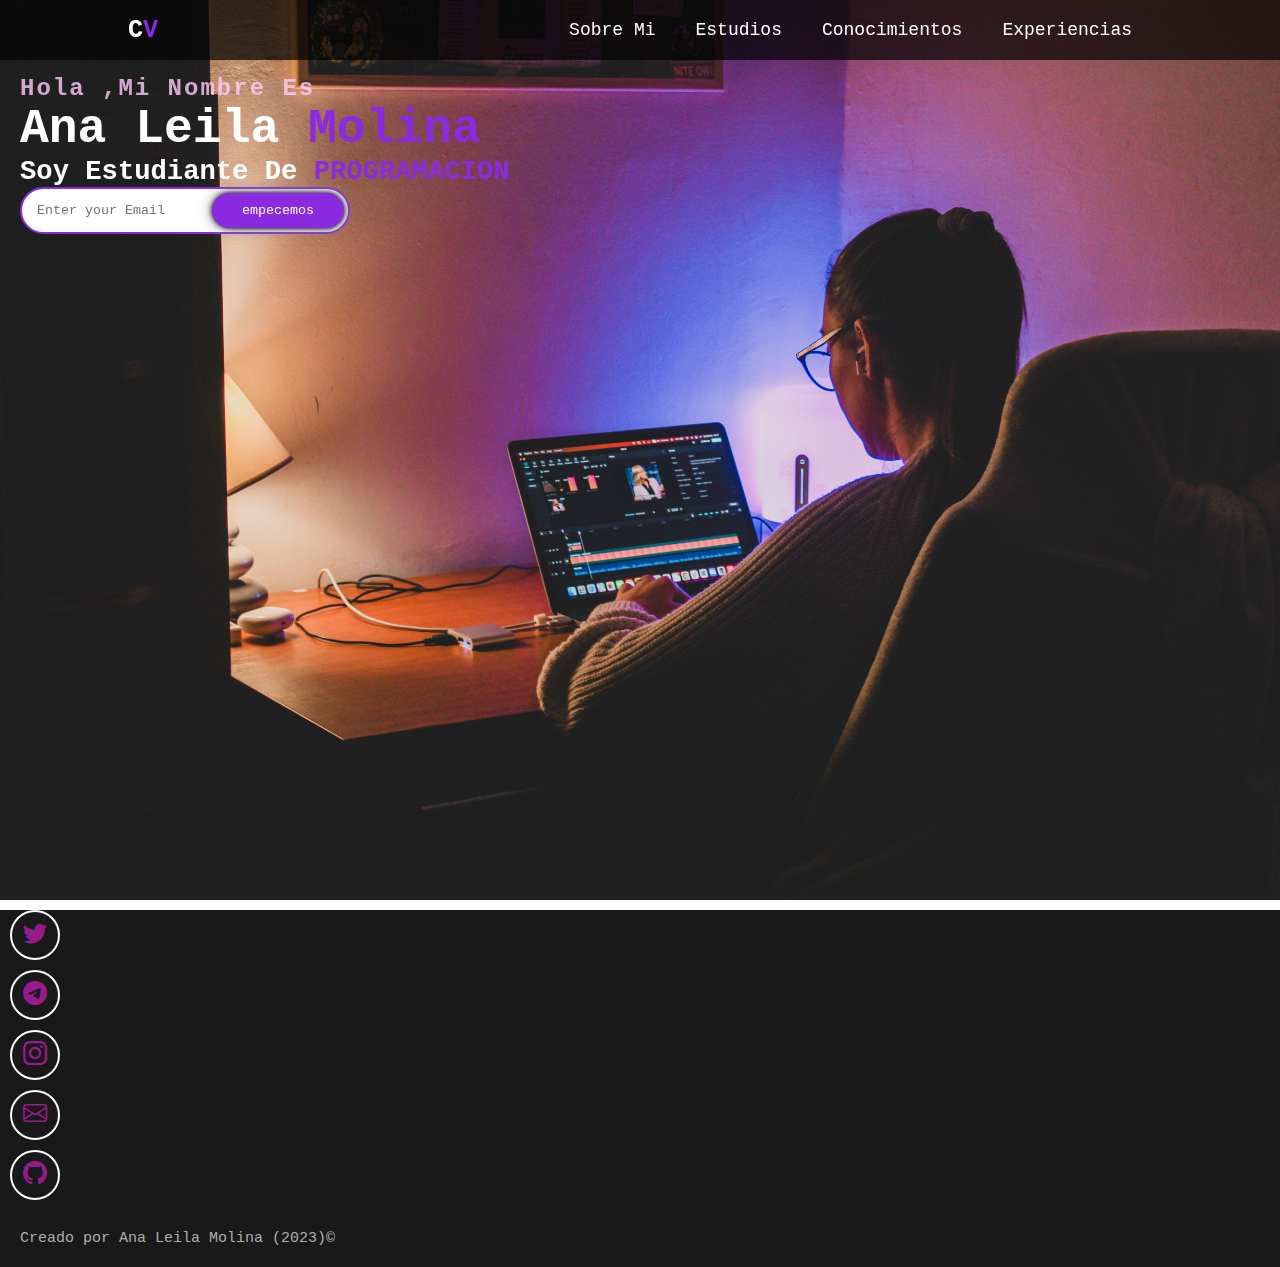
<file: cvleilamolina/index.html>
<!doctype html>
<html lang="en">
  <head>
    <meta charset="utf-8">
    <meta name="viewport" content="width=device-width, initial-scale=1">
    <title>cv |Ana Leila Molina</title>
    <link href="https://cdn.jsdelivr.net/npm/bootstrap@5.3.0/dist/css/bootstrap.min.css" rel="stylesheet" integrity="sha384-9ndCyUaIbzAi2FUVXJi0CjmCapSmO7SnpJef0486qhLnuZ2cdeRhO02iuK6FUUVM" crossorigin="anonymous">
    <!--favicon-->
    <link rel ="icon "type="image/x-icon " href="imagenes/logo.png">
    <link rel="stylesheet" href="https://cdn.jsdelivr.net/npm/bootstrap-icons@1.10.5/font/bootstrap-icons.css">
    <!--css-->
    <link href="styles.css"rel="stylesheet"type="text/css">
    <link rel="preconnect" href="https://fonts.googleapis.com">
    <link rel="preconnect" href="https://fonts.gstatic.com" crossorigin>
    <link href="https://fonts.googleapis.com/css2?family=Bowlby+One&family=JetBrains+Mono:ital,wght@0,100;0,500;1,300&family=Konkhmer+Sleokchher&family=RocknRoll+One&family=Share+Tech+Mono&display=swap" rel="stylesheet">
    <link href="https://fonts.googleapis.com/css2?family=Bowlby+One&family=JetBrains+Mono:ital,wght@0,100;0,500;1,300&family=Konkhmer+Sleokchher&family=RocknRoll+One&family=Share+Tech+Mono&display=swap" rel="stylesheet">
  </head> 
  <body>
    <header class="header">
        <div class="logo">C<span>V</span></div>
        <input type="checkbox" id="toggle">
        <label for="toggle"><i class="bi bi-menu-button-wide"></i></label>
     <nav class="navigation">

        <ul>
            <li><a href="sobremi.html">Sobre Mi</a></li>
            <li><a href="estudios.html">Estudios</a></li>
            <li><a href="conocimientos.html">Conocimientos</a></li>
            <li><a href="experiencias.html">Experiencias</a></li>
        </ul>

     </nav>
    </header>

    <div class="hero">
        <div class="container-fluid ">
            <div class="menu">
                 <h4><p class="text-center">Hola ,Mi Nombre Es</p></h4>
                 <h1><p class="text-center">Ana Leila <span>Molina</span></p></h1>
                 <h3><p class="text-center">Soy Estudiante De <span>PROGRAMACION</span></p></h3>
                  <div class="newslatter text-center">
                      <form>
                       <input type="email"name="email"id="mail" placeholder="Enter your Email">
                       <input type="submit"name="submit" value="empecemos">
                       </form>
                    </div>
             </div>
        </div>

    </div>
    <div class="row ">
      <footer class="seccion-oscura d-flex flex-column aling-items-center justify-content-center"> 
                 
        <div class="iconos-redes-sociales d-flex flex-wrap aling-items-center justify-content-center">
          <a href="https://twitter.com/" target="_blank" rel="noopener noreferrer">
              <i class="bi bi-twitter"></i>
          </a>
          <a href="https://twitter.com/" target="_blank" rel="noopener noreferrer">
             <i class="bi bi-telegram"></i>
          </a>
          <a href="https://www.instagram.com/" target="_blank" rel="noopener noreferrer">
             <i class="bi bi-instagram"></i>
          </a>
          <a href="mailto:analemolina123@gmail.com" target="_blank" rel="noopener noreferrer">
              <i class="bi bi-envelope"></i>
           </a>
            <a href="https://github.com/" target="_blank" rel="noopener noreferrer">
                 <i class="bi bi-github"></i>
             </a>
         </div>
         <div class="derechos-de-autor text-center">Creado por Ana Leila Molina (2023)&#169;</div>
     </footer>
    </div>
     
    <script src="https://cdn.jsdelivr.net/npm/bootstrap@5.3.0/dist/js/bootstrap.bundle.min.js" integrity="sha384-geWF76RCwLtnZ8qwWowPQNguL3RmwHVBC9FhGdlKrxdiJJigb/j/68SIy3Te4Bkz" crossorigin="anonymous"></script>
  </body>
</html>
</file>
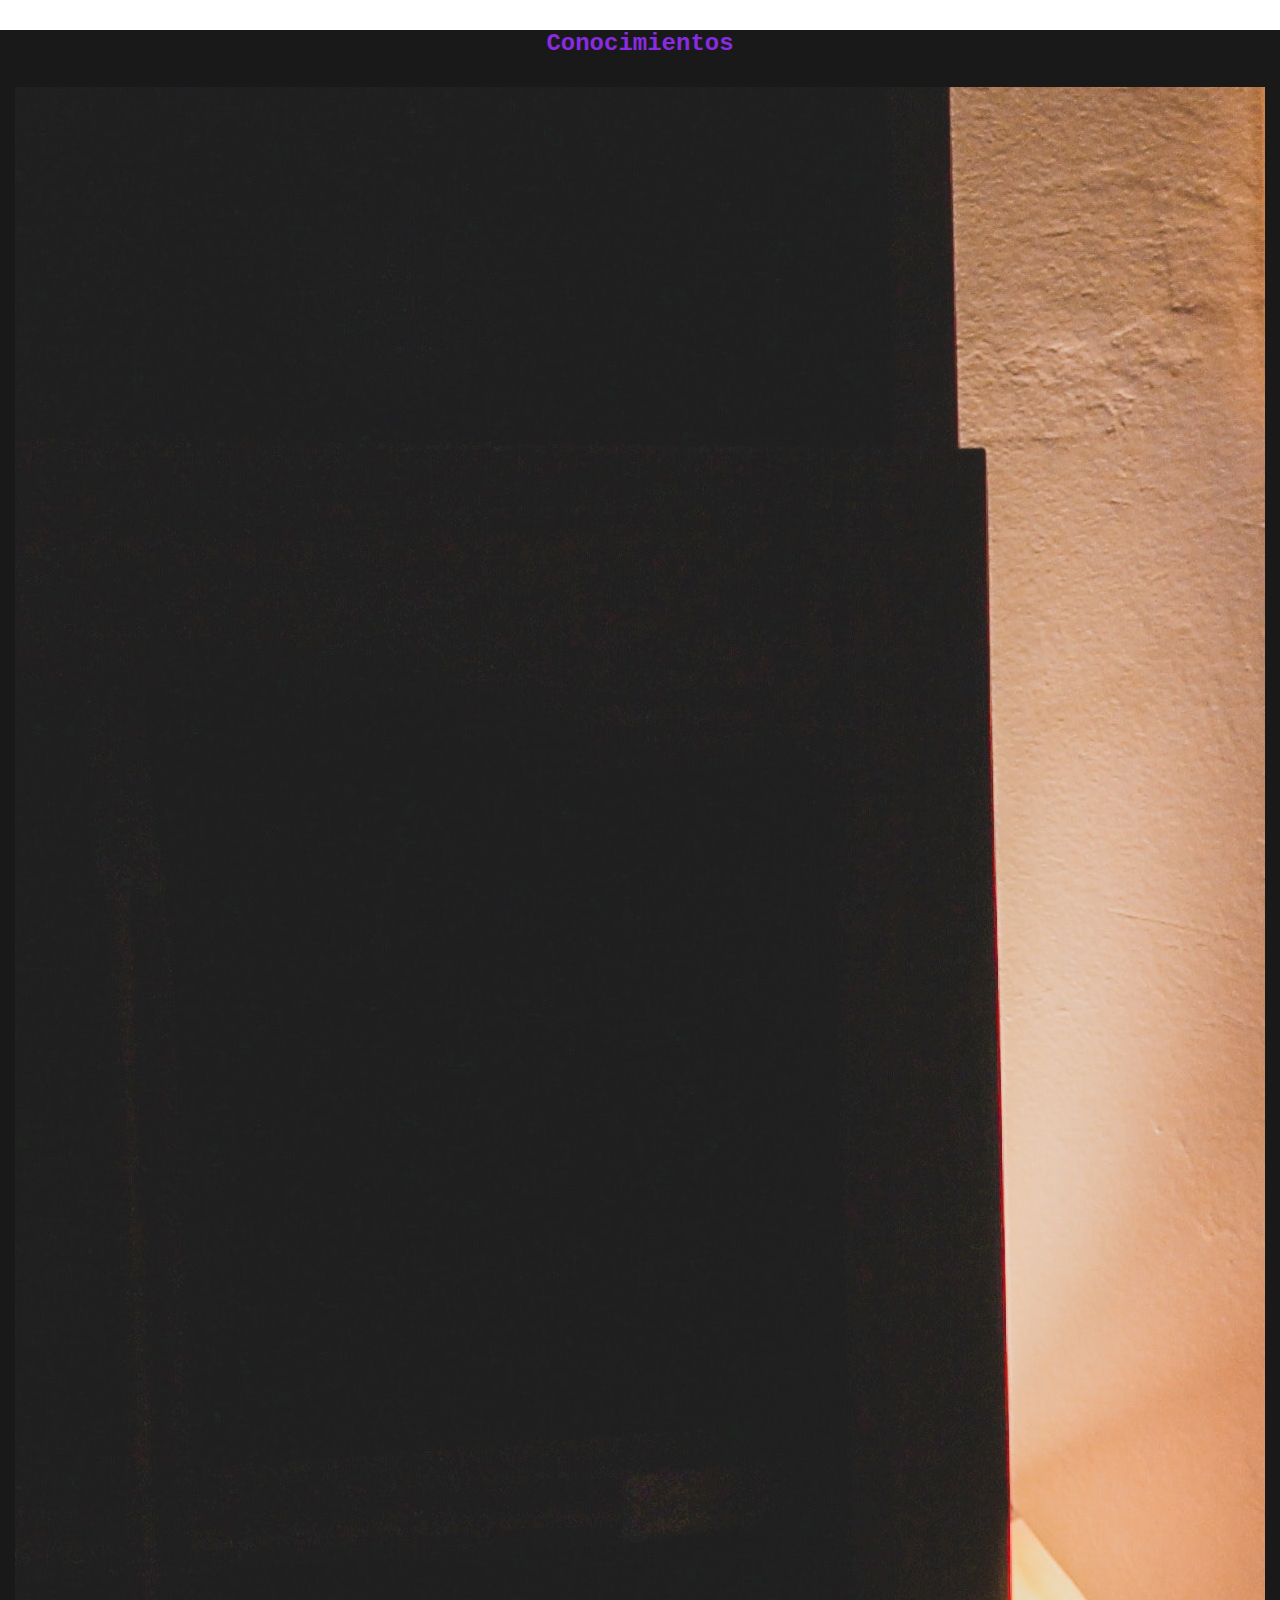
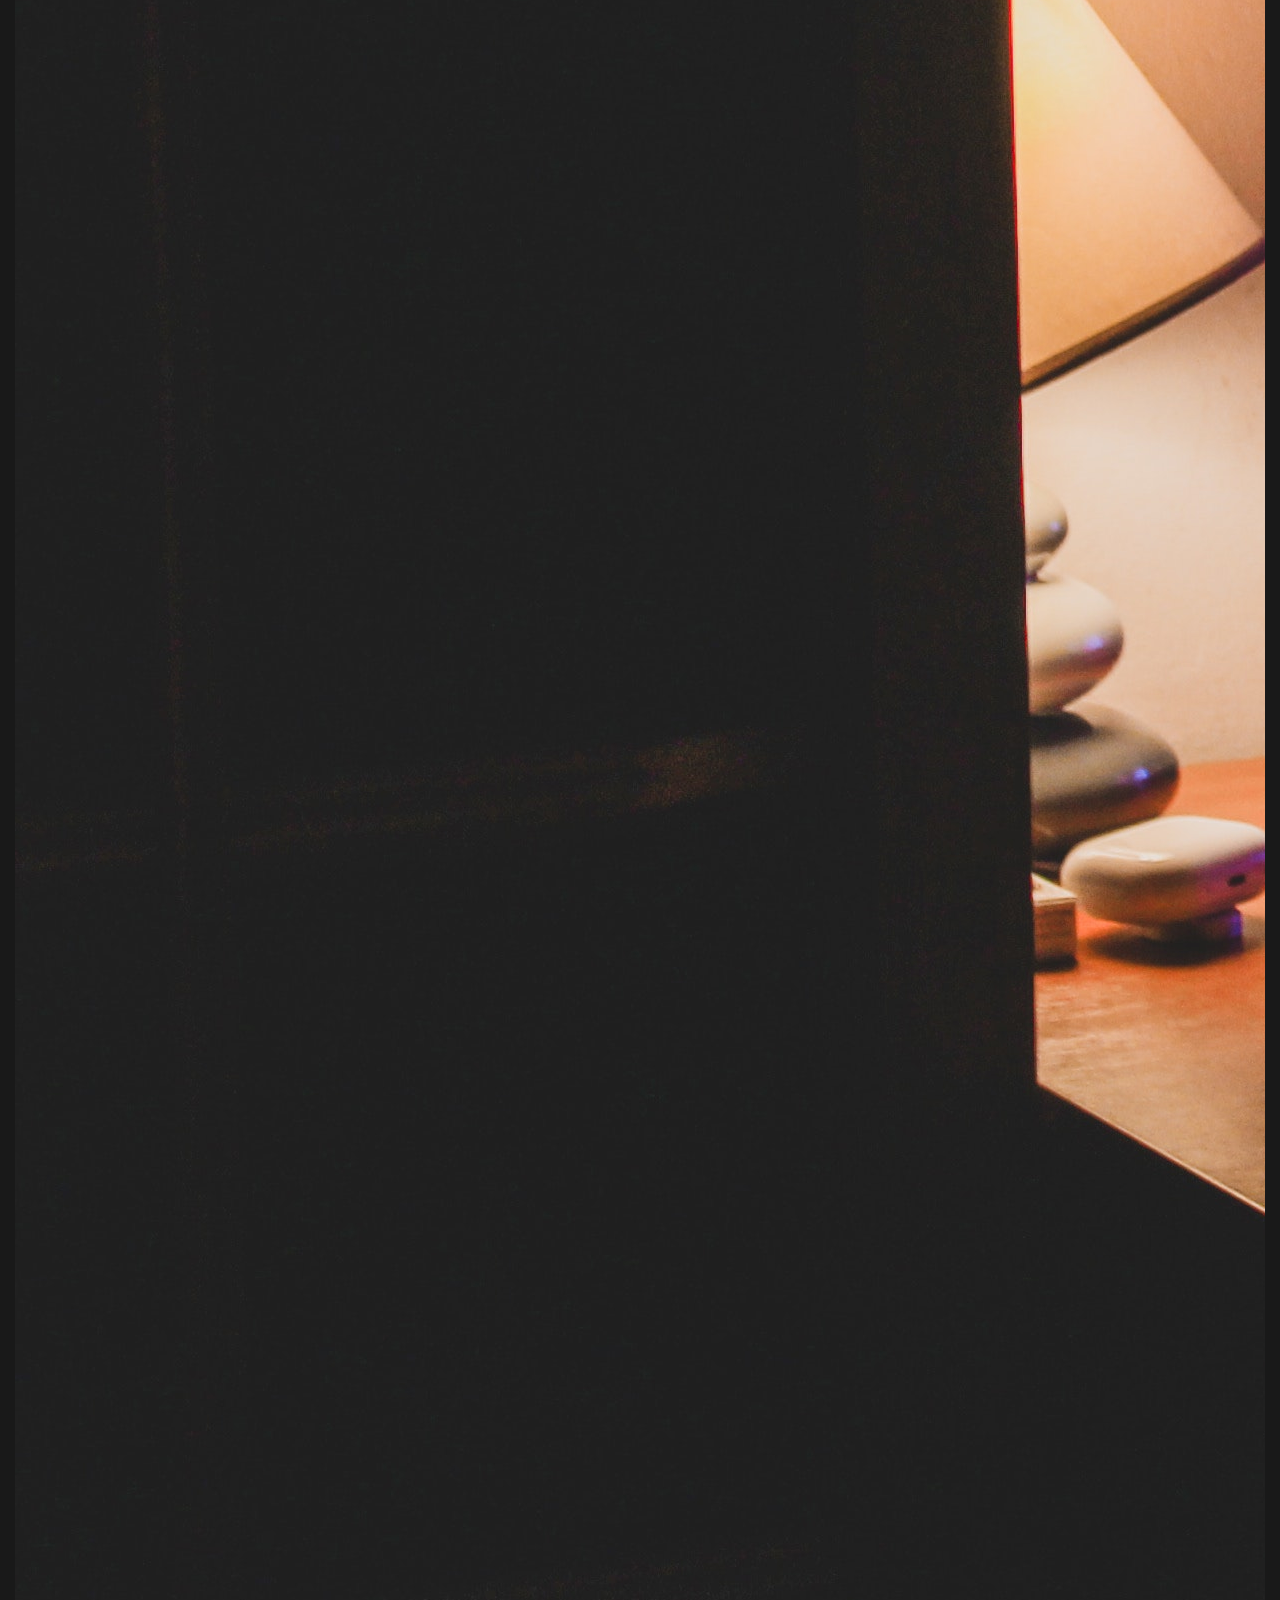
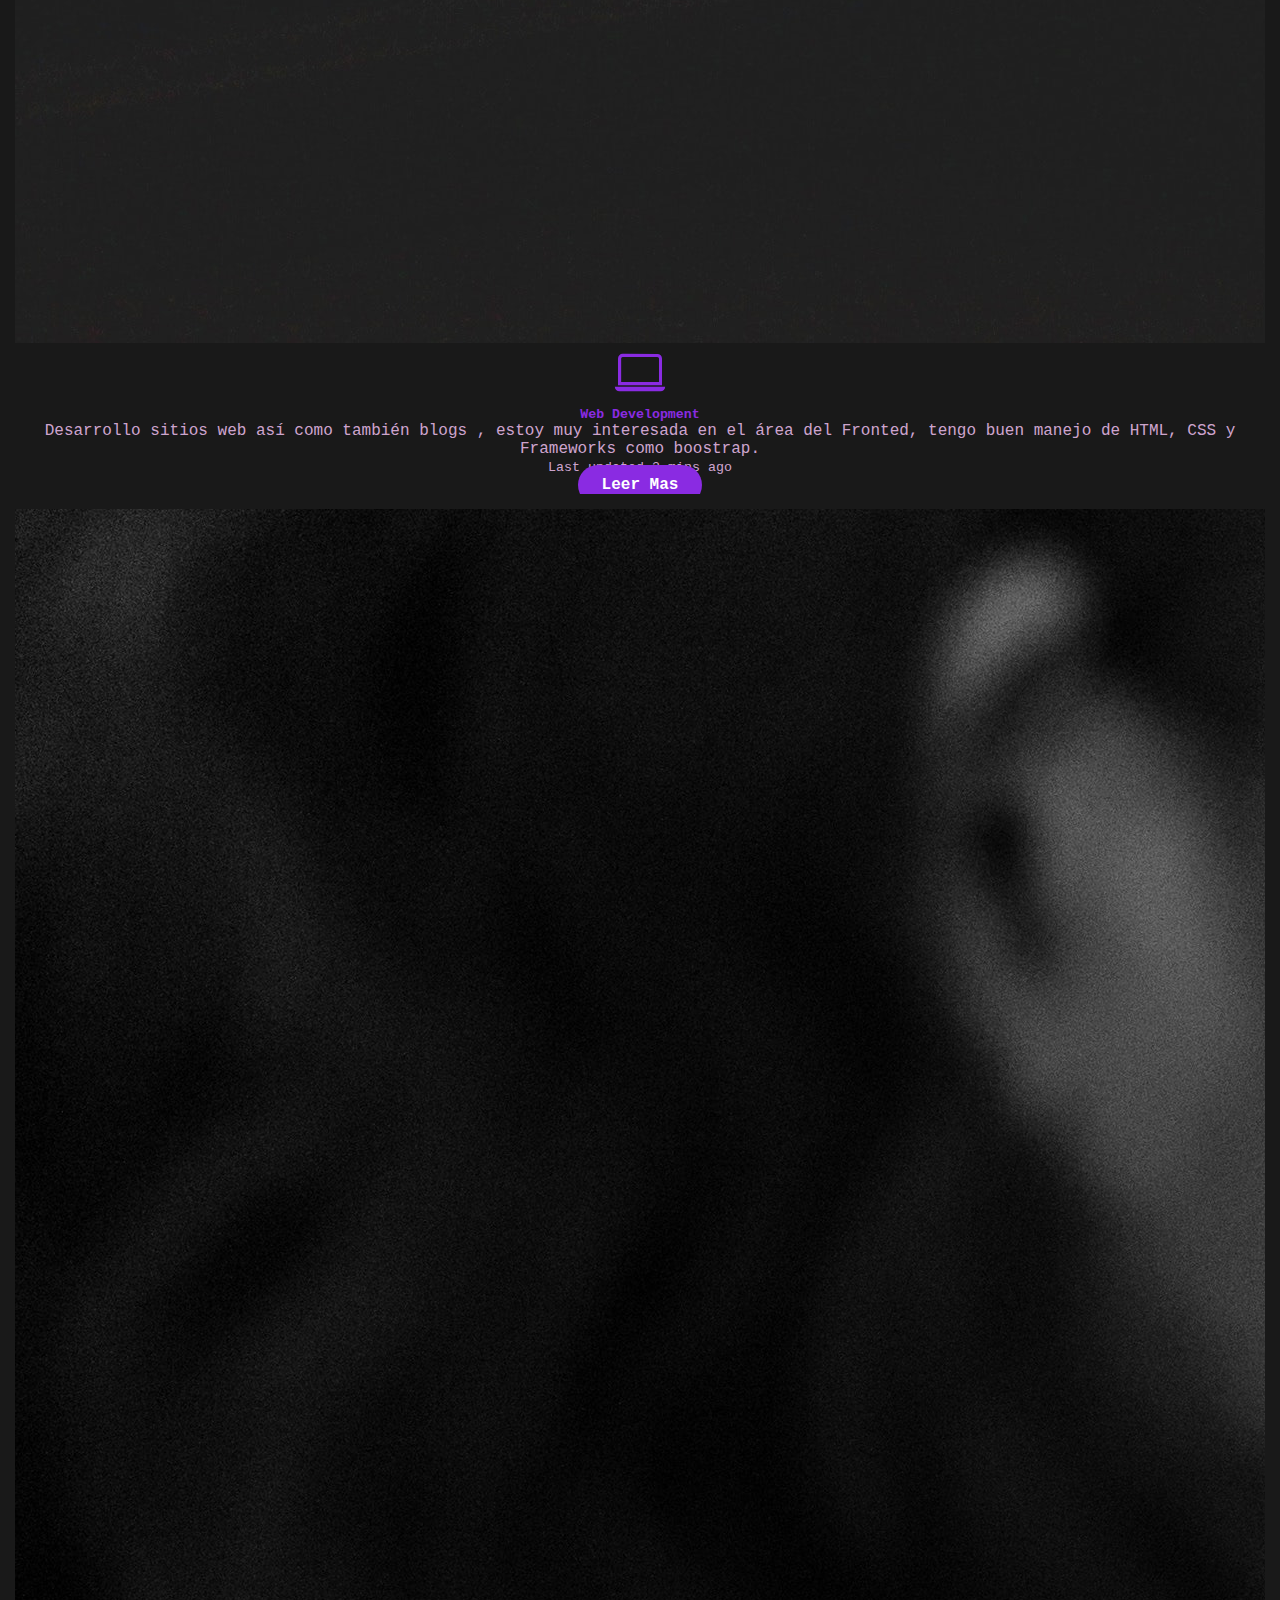
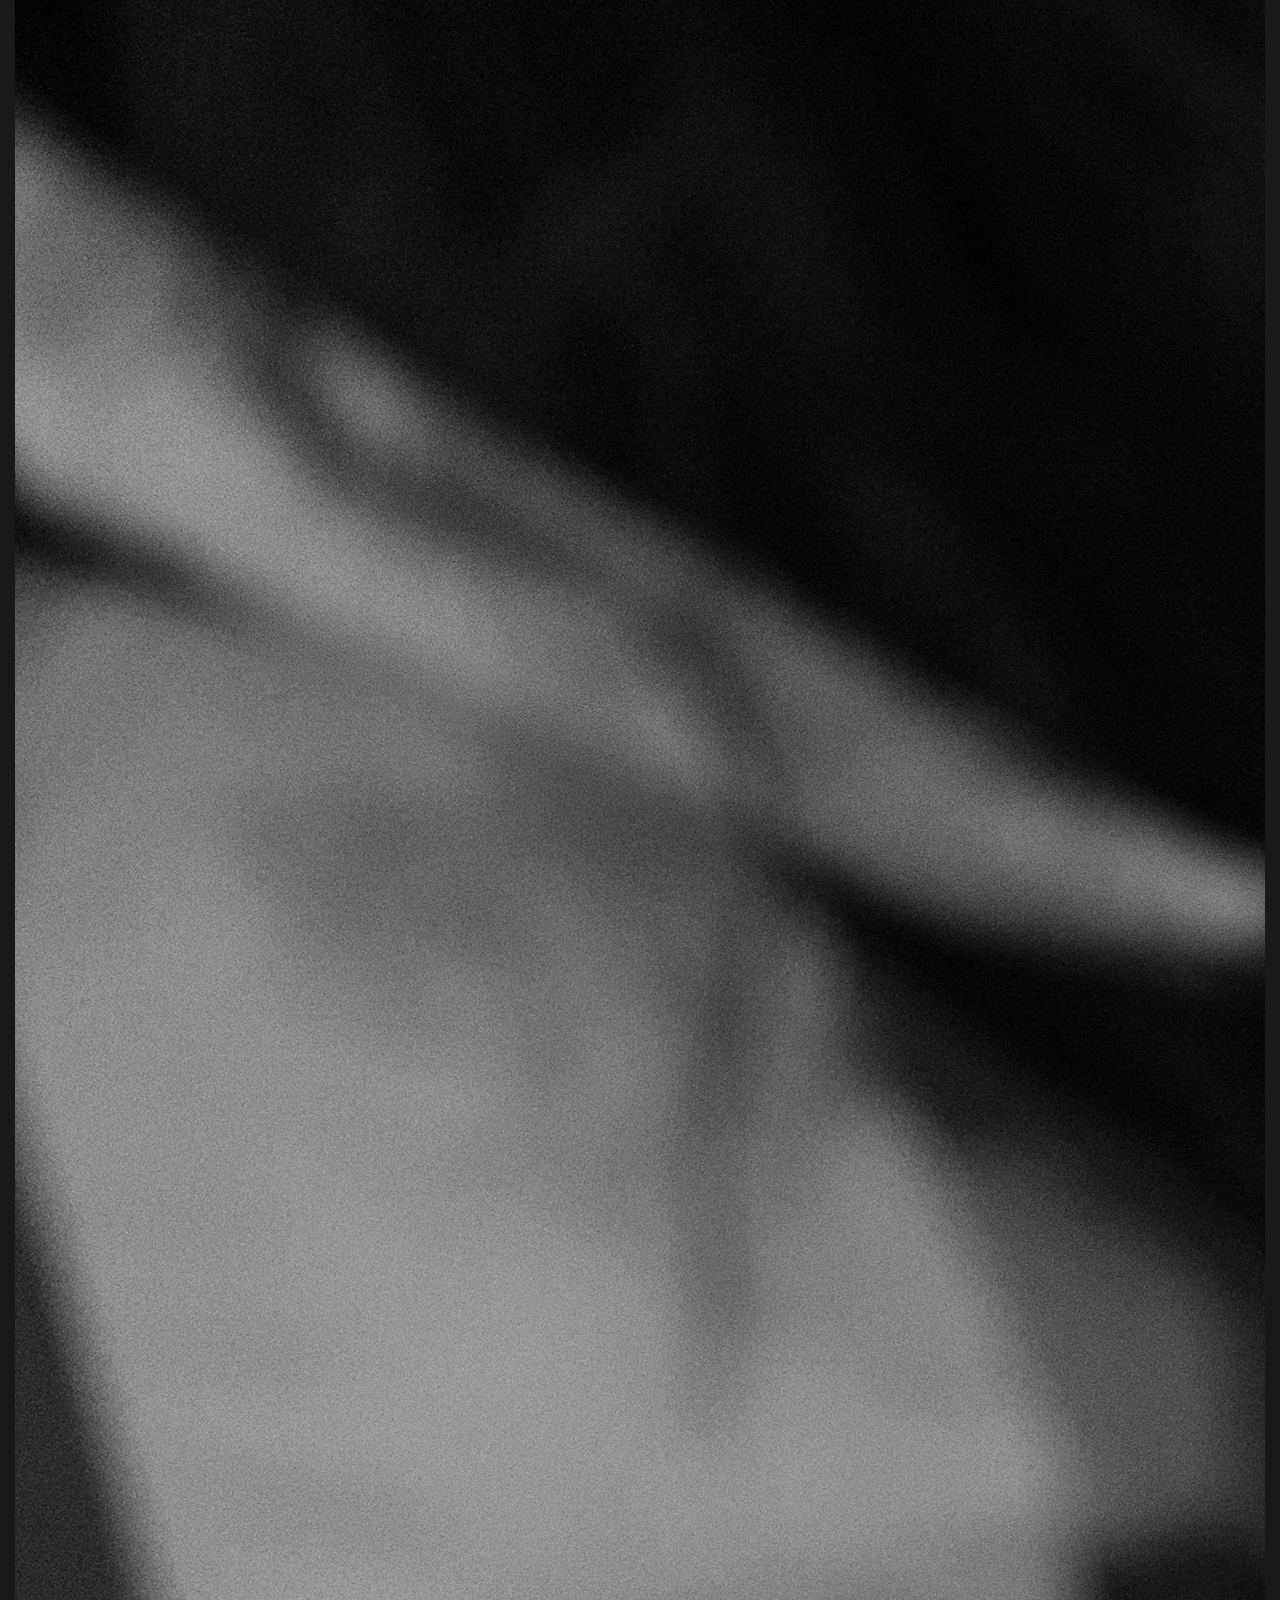
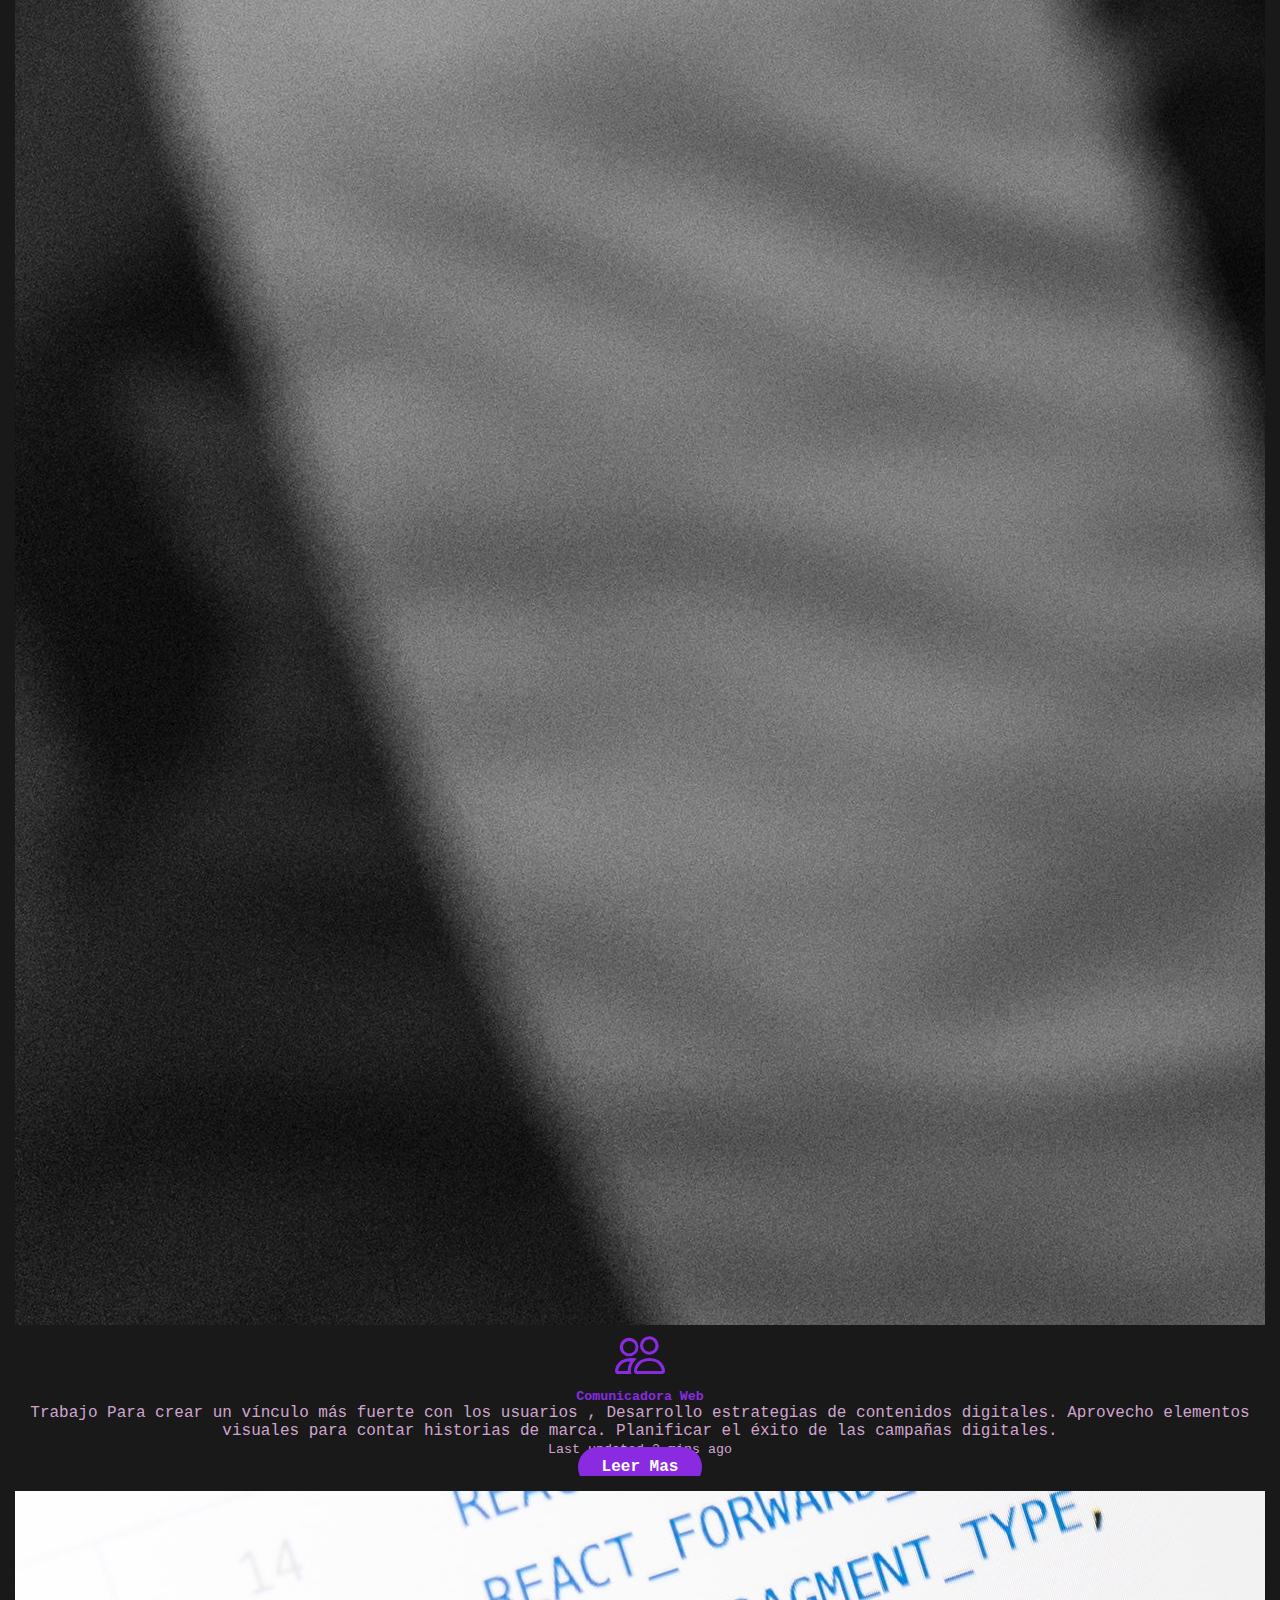
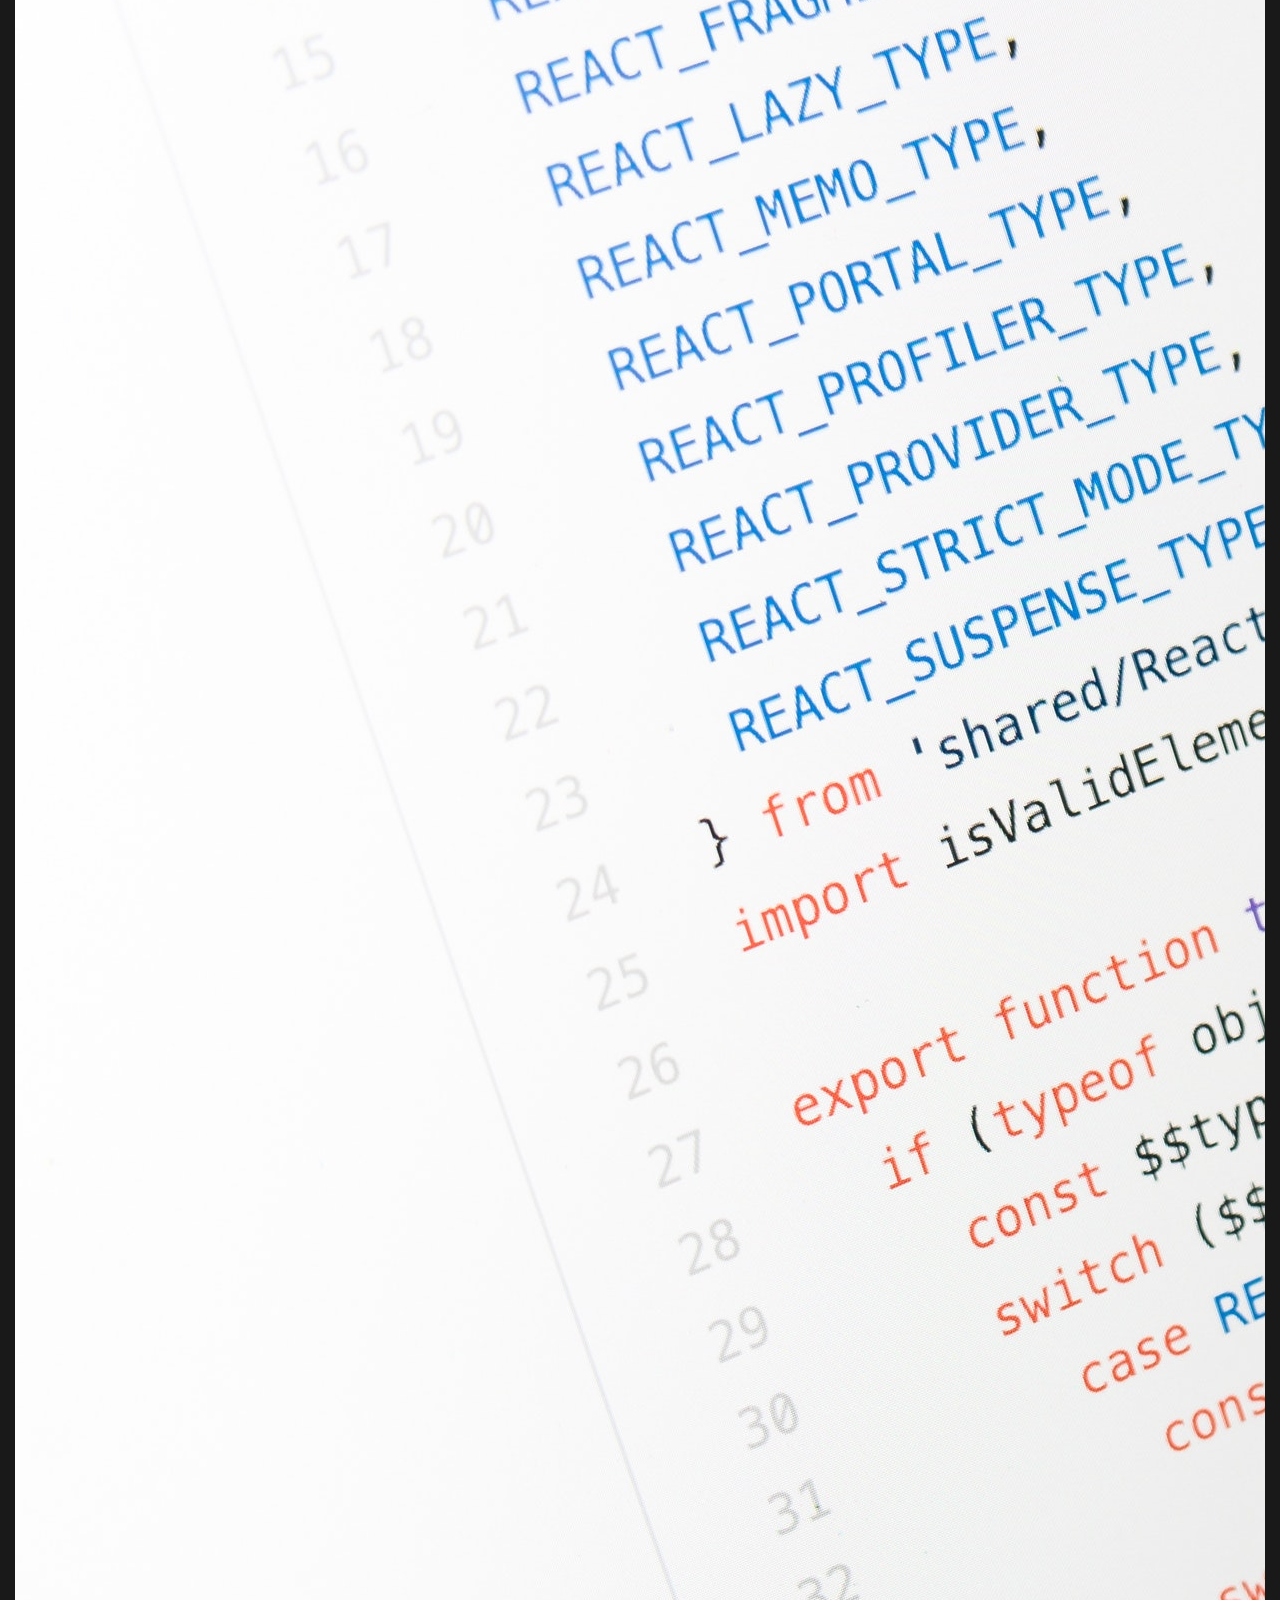
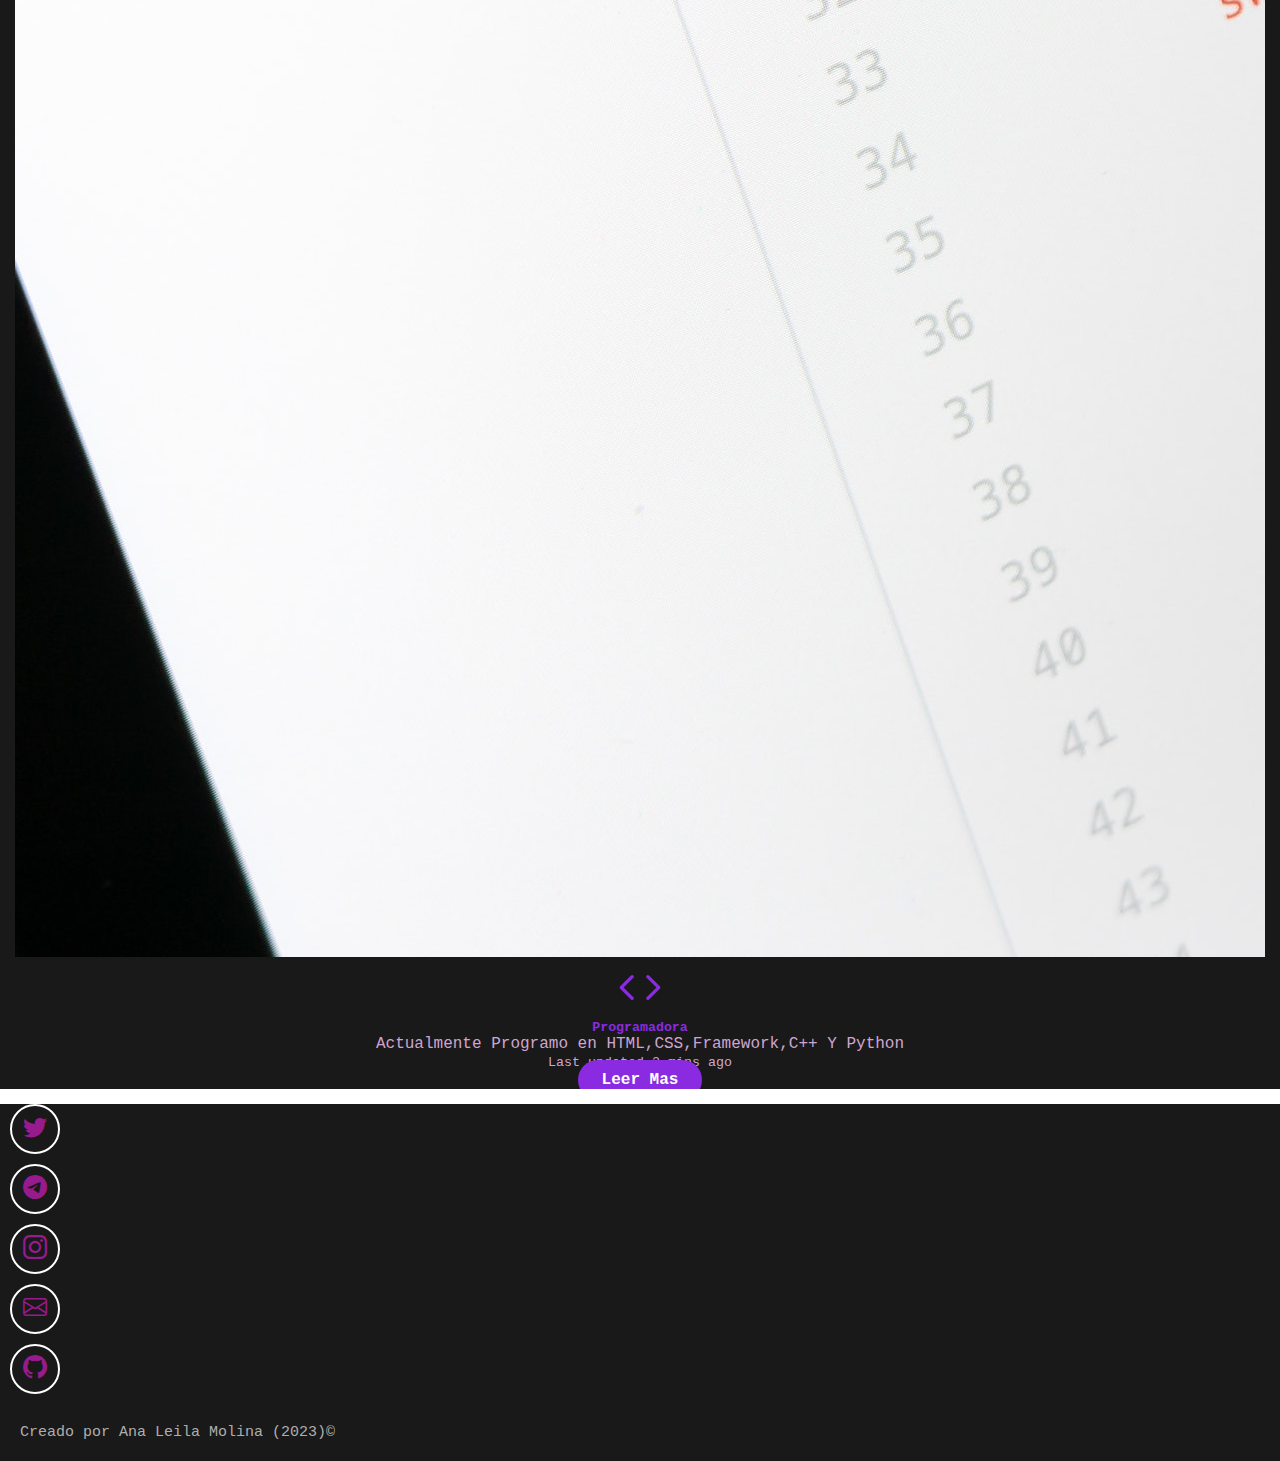
<file: cvleilamolina/conocimientos.html>
<!doctype html>
<html lang="en">
  <head>
    <meta charset="utf-8">
    <meta name="viewport" content="width=device-width, initial-scale=1">
    <title>cv |Ana Leila Molina</title>
    <link href="https://cdn.jsdelivr.net/npm/bootstrap@5.3.0/dist/css/bootstrap.min.css" rel="stylesheet" integrity="sha384-9ndCyUaIbzAi2FUVXJi0CjmCapSmO7SnpJef0486qhLnuZ2cdeRhO02iuK6FUUVM" crossorigin="anonymous">
    <!--favicon-->
    <link rel ="icon "type="image/x-icon " href="imagenes/logo.png">
    <link rel="stylesheet" href="https://cdn.jsdelivr.net/npm/bootstrap-icons@1.10.5/font/bootstrap-icons.css">
    <!--css-->
    <link href="conocimientos.css"rel="stylesheet"type="text/css">
    <link rel="preconnect" href="https://fonts.googleapis.com">
    <link rel="preconnect" href="https://fonts.gstatic.com" crossorigin>
    <link href="https://fonts.googleapis.com/css2?family=Bowlby+One&family=JetBrains+Mono:ital,wght@0,100;0,500;1,300&family=Konkhmer+Sleokchher&family=RocknRoll+One&family=Share+Tech+Mono&display=swap" rel="stylesheet">
    <link href="https://fonts.googleapis.com/css2?family=Bowlby+One&family=JetBrains+Mono:ital,wght@0,100;0,500;1,300&family=Konkhmer+Sleokchher&family=RocknRoll+One&family=Share+Tech+Mono&display=swap" rel="stylesheet">
  </head> 
  <body>
    <section class="conocimientos flex-md-row">
        <div class="row">
            <div class="col-sm-12 col-md-6 col-lg-12">
                <h2><span>Conocimientos</span></h2>
                
                <div class="card-group">
                    <div class="card ">
                      <img src="imagenes/img2.jpg" class="card-img-top" alt="...">
                      <div class="card-body ">
                        <i class="bi bi-laptop"></i>
                        <h5 class="card-title"><span>Web Development</span></h5>
                        <p class="card-text">Desarrollo sitios web así como también blogs , estoy muy interesada en el área del Fronted, tengo buen manejo de HTML, CSS y Frameworks como boostrap.</p>
                        <p class="card-text"><small class="text-body-secondary">Last updated 3 mins ago</small></p>
                        <p style="text-align: center;">
                            <a class="button" href="#">Leer Mas</a> 
                         </p>
                      </div>
                    </div>
                    <div class="card ">
                      <img src="imagenes/img4.jpg" class="card-img-top" alt="...">
                      <div class="card-body ">
                        <i class="bi bi-people"></i>
                        <h5 class="card-title"><span>Comunicadora Web</span></h5>
                        <p class="card-text">Trabajo Para crear un vínculo más fuerte con los usuarios , Desarrollo estrategias de contenidos digitales. Aprovecho elementos visuales para contar historias de marca. Planificar el éxito de las campañas digitales.</p>
                        <p class="card-text"><small class="text-body-secondary">Last updated 3 mins ago</small></p>
                        <p style="text-align: center;">
                            <a class="button" href="#">Leer Mas</a> 
                         </p>
                      </div>
                    </div>
                    <div class="card ">
                      <img src="imagenes/img3.jpg" class="card-img-top" alt="...">
                      <div class="card-body ">
                        <i class="bi bi-code"></i>
                        <h5 class="card-title"><span>Programadora</span></h5>
                        <p class="card-text">Actualmente Programo en HTML,CSS,Framework,C++ Y Python </p>
                        <p class="card-text"><small class="text-body-secondary">Last updated 3 mins ago</small></p>
                        <p style="text-align: center;">
                            <a class="button" href="#">Leer Mas</a> 
                         </p>
                      </div>
                    </div>
                  </div>
            </div>

        </div>
        </div>

    </section>

    <footer class="seccion-oscura d-flex flex-column aling-items-center justify-content-center"> 
                 
        <div class="iconos-redes-sociales d-flex flex-wrap aling-items-center justify-content-center">
          <a href="https://twitter.com/" target="_blank" rel="noopener noreferrer">
              <i class="bi bi-twitter"></i>
          </a>
          <a href="https://twitter.com/" target="_blank" rel="noopener noreferrer">
             <i class="bi bi-telegram"></i>
          </a>
          <a href="https://www.instagram.com/" target="_blank" rel="noopener noreferrer">
             <i class="bi bi-instagram"></i>
          </a>
          <a href="mailto:analemolina123@gmail.com" target="_blank" rel="noopener noreferrer">
              <i class="bi bi-envelope"></i>
           </a>
            <a href="https://github.com/" target="_blank" rel="noopener noreferrer">
                 <i class="bi bi-github"></i>
             </a>
         </div>
         <div class="derechos-de-autor text-center">Creado por Ana Leila Molina (2023)&#169;</div>
     </footer>










    <script src="https://cdn.jsdelivr.net/npm/bootstrap@5.3.0/dist/js/bootstrap.bundle.min.js" integrity="sha384-geWF76RCwLtnZ8qwWowPQNguL3RmwHVBC9FhGdlKrxdiJJigb/j/68SIy3Te4Bkz" crossorigin="anonymous"></script>
</body>
</html>
</file>
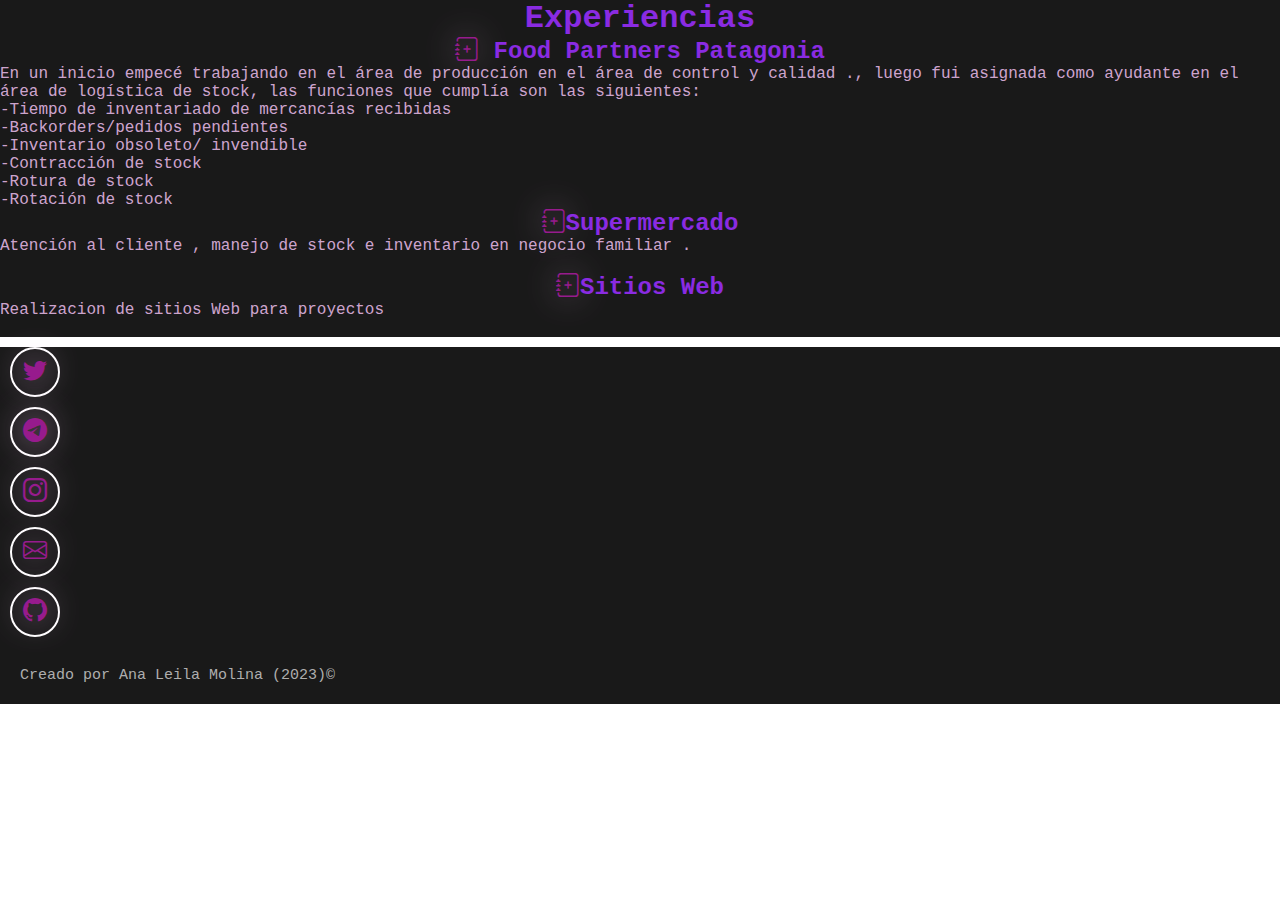
<file: cvleilamolina/experiencias.html>
<!doctype html>
<html lang="en">
  <head>
    <meta charset="utf-8">
    <meta name="viewport" content="width=device-width, initial-scale=1">
    <title>cv |Ana Leila Molina</title>
    <link href="https://cdn.jsdelivr.net/npm/bootstrap@5.3.0/dist/css/bootstrap.min.css" rel="stylesheet" integrity="sha384-9ndCyUaIbzAi2FUVXJi0CjmCapSmO7SnpJef0486qhLnuZ2cdeRhO02iuK6FUUVM" crossorigin="anonymous">
    <!--favicon-->
    <link rel ="icon "type="image/x-icon " href="imagenes/img1.png">
    <link rel="stylesheet" href="https://cdn.jsdelivr.net/npm/bootstrap-icons@1.10.5/font/bootstrap-icons.css">
    <!--css-->
    <link href="experiencias.css"rel="stylesheet"type="text/css">
    <link rel="preconnect" href="https://fonts.googleapis.com">
    <link rel="preconnect" href="https://fonts.gstatic.com" crossorigin>
    <link href="https://fonts.googleapis.com/css2?family=Bowlby+One&family=JetBrains+Mono:ital,wght@0,100;0,500;1,300&family=Konkhmer+Sleokchher&family=RocknRoll+One&family=Share+Tech+Mono&display=swap" rel="stylesheet">
    <link href="https://fonts.googleapis.com/css2?family=Bowlby+One&family=JetBrains+Mono:ital,wght@0,100;0,500;1,300&family=Konkhmer+Sleokchher&family=RocknRoll+One&family=Share+Tech+Mono&display=swap" rel="stylesheet">
  </head> 
  <body >
    <section>
        <div class="experiencias flex-md-row">
            <div class="row">
                <div class="col-sm-12 col-md-12 col-lg-12">
                    <h2><span>Experiencias</span></h2>
                    <p></p>

    <div class="card text-center">
        <div class="card-header">
           <h1><i class="bi bi-journal-plus"></i> Food Partners Patagonia</h1>
        </div>
        <div class="card-body">
          <h5 class="card-title"></h5>
          <p class="card-text">
            <p>En un inicio empecé trabajando en el área de producción en el área de control y calidad .,
               luego fui asignada como ayudante en el área de logística de stock, las funciones que cumplía son las siguientes:</p>
             <p> -Tiempo de inventariado de mercancías recibidas</p>
             <p> -Backorders/pedidos pendientes</p>
             <p>  -Inventario obsoleto/ invendible</p>
             <p> -Contracción de stock</p>
             <p> -Rotura de stock</p>
             <p> -Rotación de stock</p>
        </div>
      </div>
      <div class="card text-center">
        <div class="card-header">
          <h1><i class="bi bi-journal-plus"></i>Supermercado</h1>
        </div>
        <div class="card-body">
          <h5 class="card-title"></h5>
          <p class="card-text"><p>Atención al cliente , manejo de stock e inventario en negocio familiar .</p> .</p>
        </div>
      </div>
      <div class="card text-center">
        <div class="card-header">
          <h1><i class="bi bi-journal-plus"></i>Sitios Web </h1>
        </div>
        <div class="card-body">
          <h5 class="card-title"></h5>
          <p class="card-text"><p> Realizacion de sitios Web para proyectos</p> .</p>
        </div>
              </div>
                </div>
            </div>
        </div>

   </section>





    <footer class="seccion-oscura d-flex flex-column aling-items-center justify-content-center"> 
                 
        <div class="iconos-redes-sociales d-flex flex-wrap aling-items-center justify-content-center">
          <a href="https://twitter.com/" target="_blank" rel="noopener noreferrer">
              <i class="bi bi-twitter"></i>
          </a>
          <a href="https://twitter.com/" target="_blank" rel="noopener noreferrer">
             <i class="bi bi-telegram"></i>
          </a>
          <a href="https://www.instagram.com/" target="_blank" rel="noopener noreferrer">
             <i class="bi bi-instagram"></i>
          </a>
          <a href="mailto:analemolina123@gmail.com" target="_blank" rel="noopener noreferrer">
              <i class="bi bi-envelope"></i>
           </a>
            <a href="https://github.com/" target="_blank" rel="noopener noreferrer">
                 <i class="bi bi-github"></i>
             </a>
         </div>
         <div class="derechos-de-autor text-center">Creado por Ana Leila Molina (2023)&#169;</div>
     </footer>

    <script src="https://cdn.jsdelivr.net/npm/bootstrap@5.3.0/dist/js/bootstrap.bundle.min.js" integrity="sha384-geWF76RCwLtnZ8qwWowPQNguL3RmwHVBC9FhGdlKrxdiJJigb/j/68SIy3Te4Bkz" crossorigin="anonymous"></script>
</body>
</html>

  
    <script src="https://cdn.jsdelivr.net/npm/bootstrap@5.3.0/dist/js/bootstrap.bundle.min.js" integrity="sha384-geWF76RCwLtnZ8qwWowPQNguL3RmwHVBC9FhGdlKrxdiJJigb/j/68SIy3Te4Bkz" crossorigin="anonymous"></script>
</body>
</html>
</file>
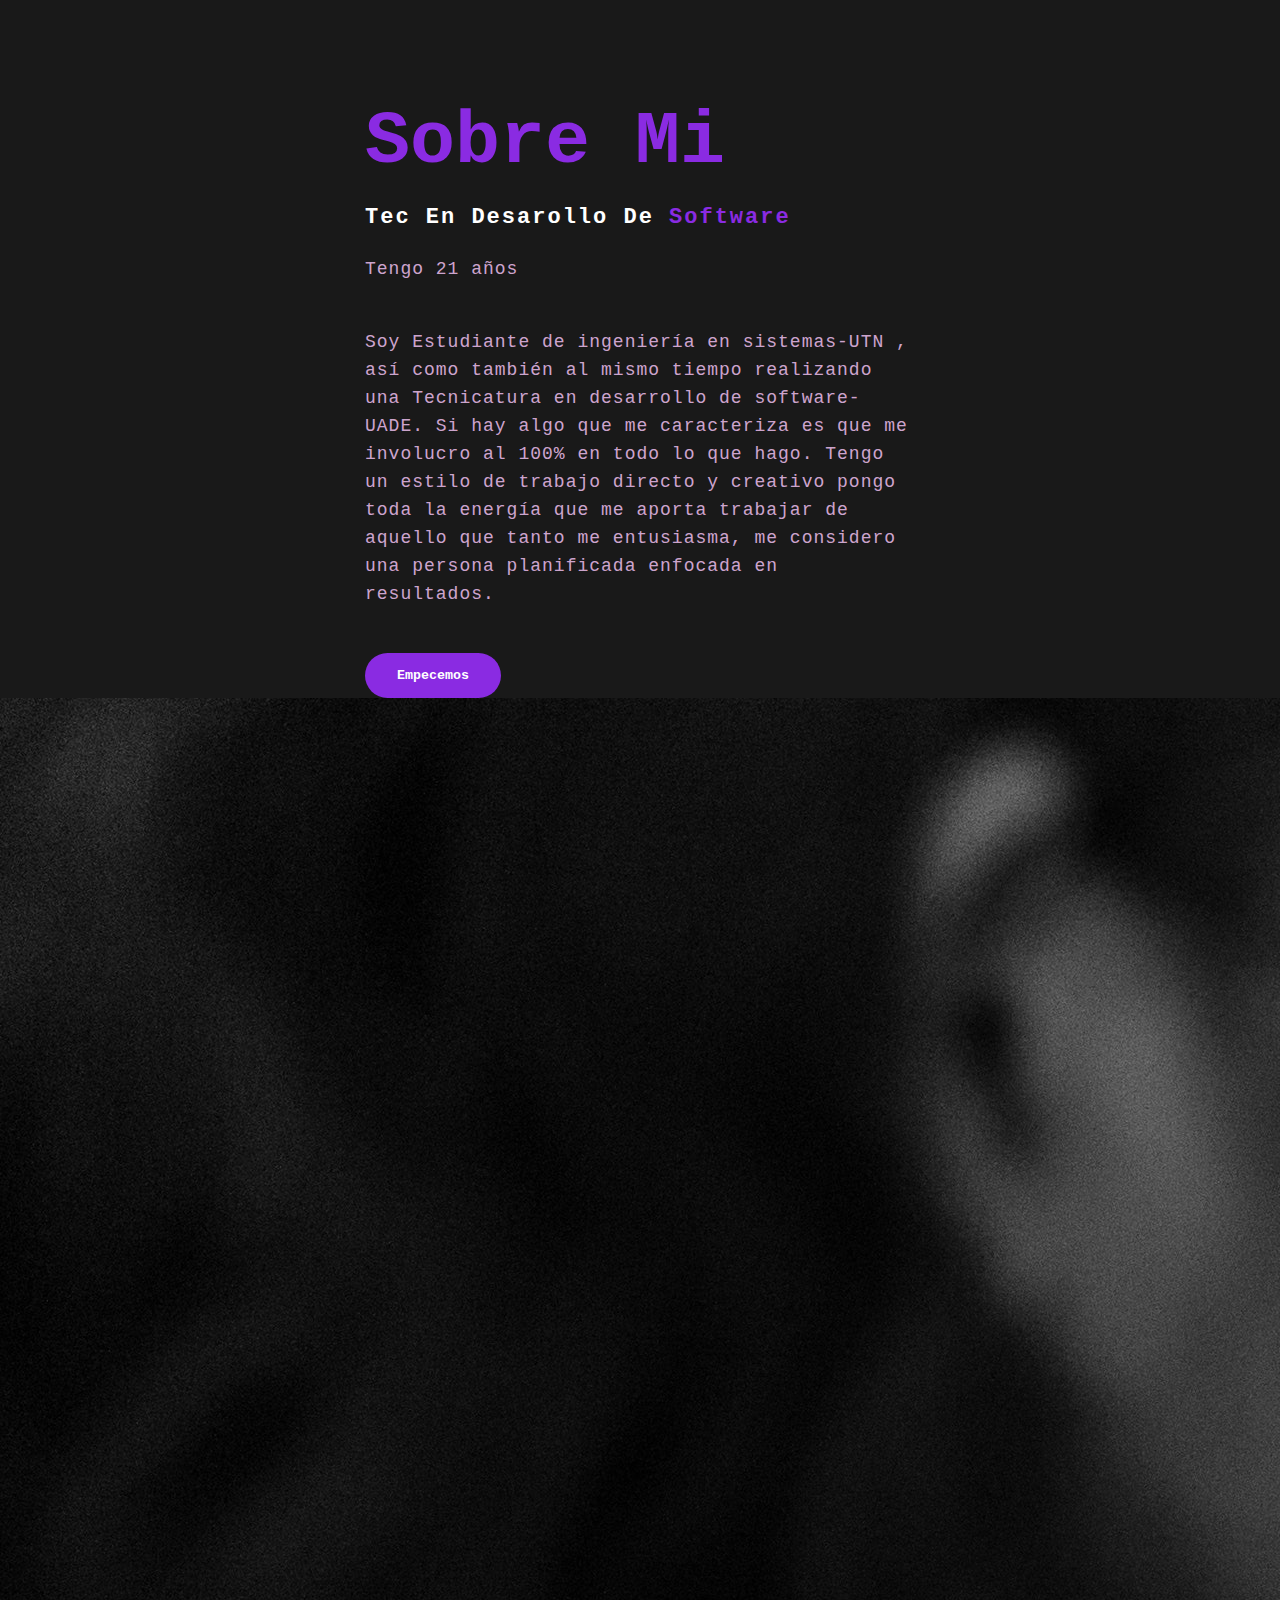
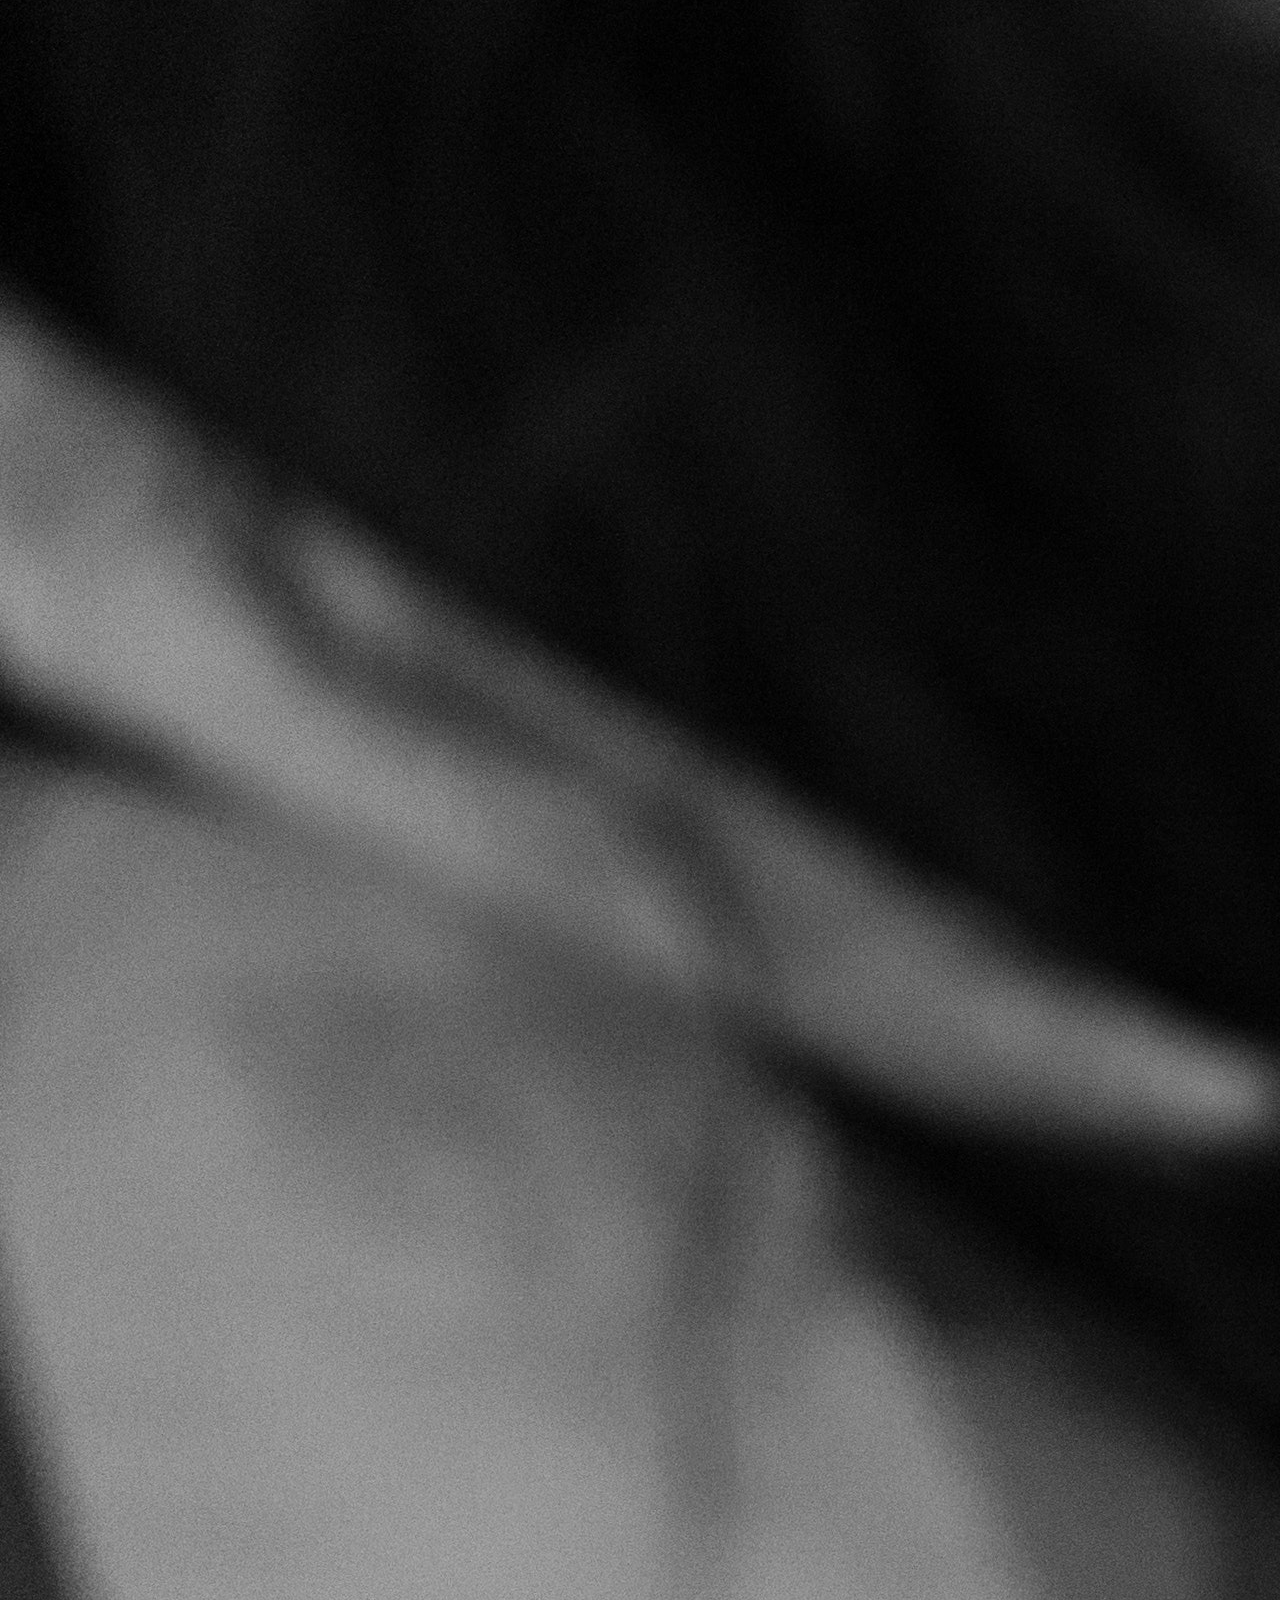
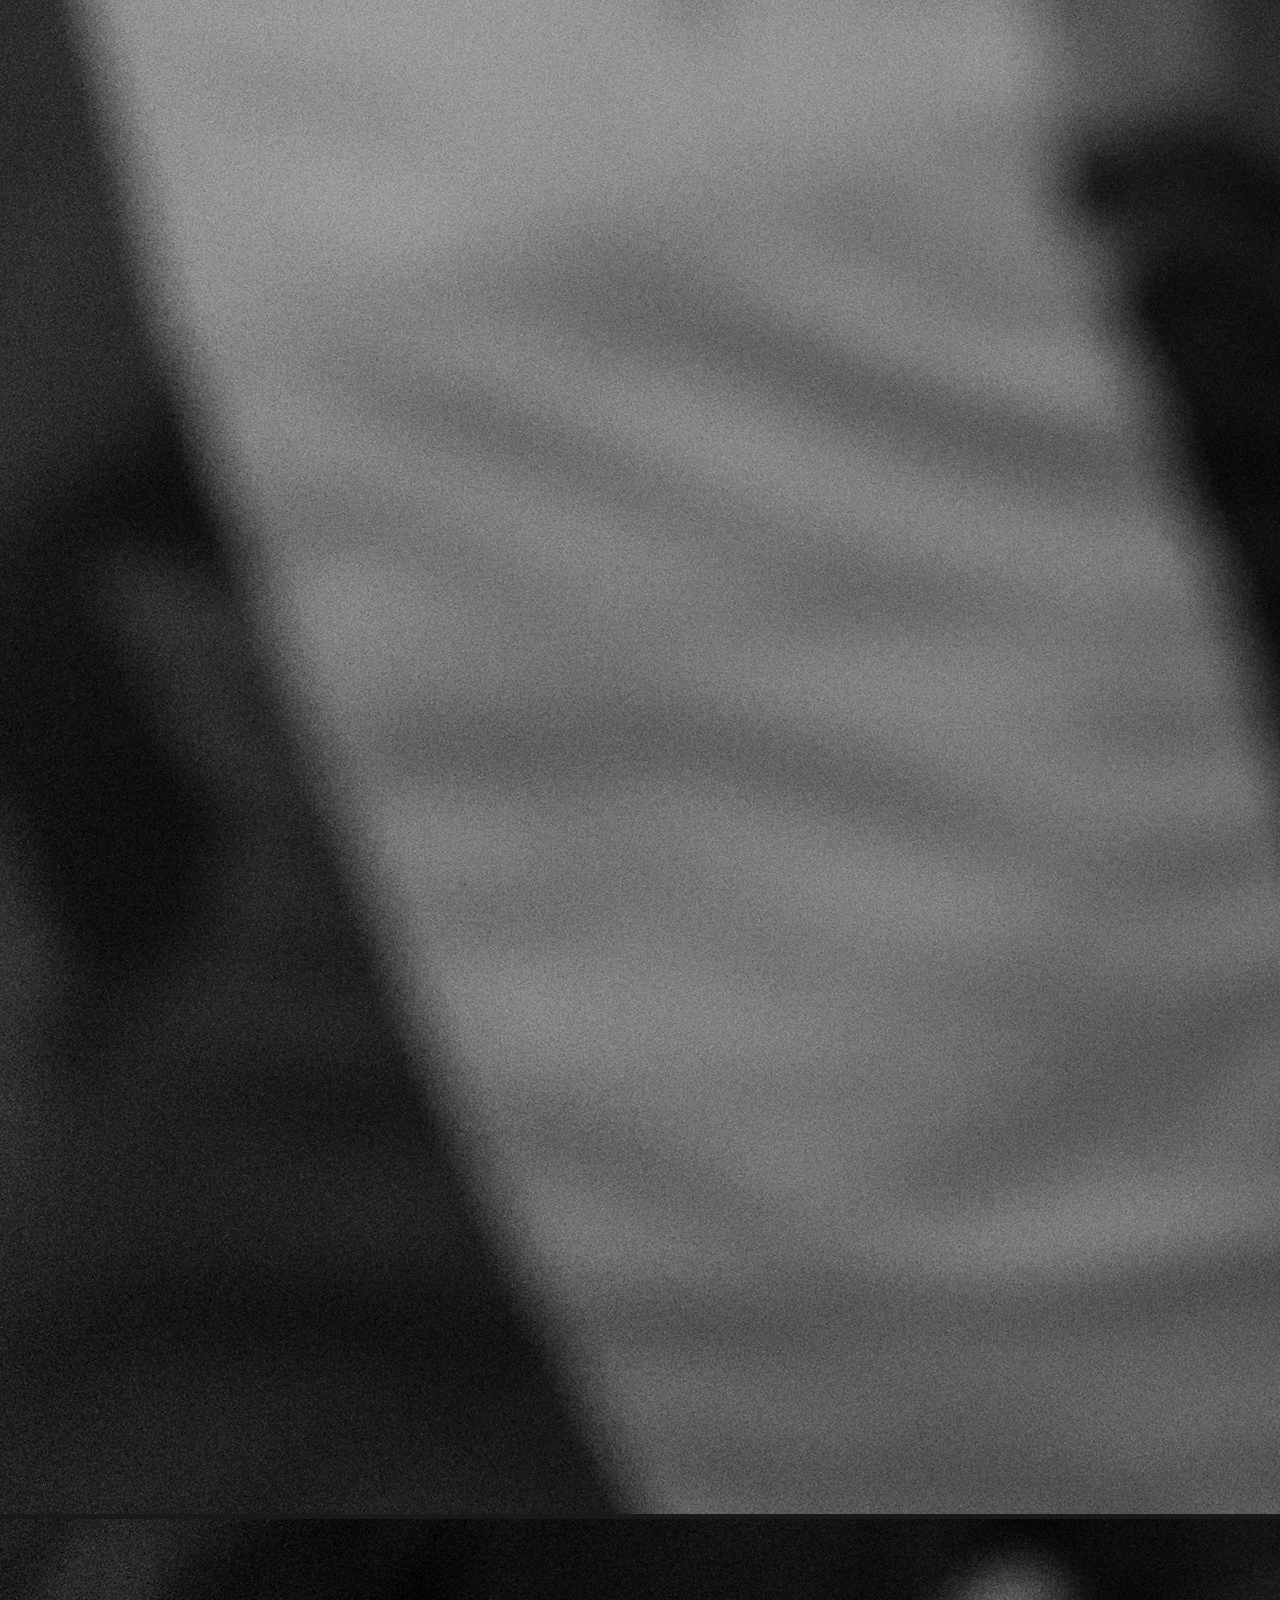
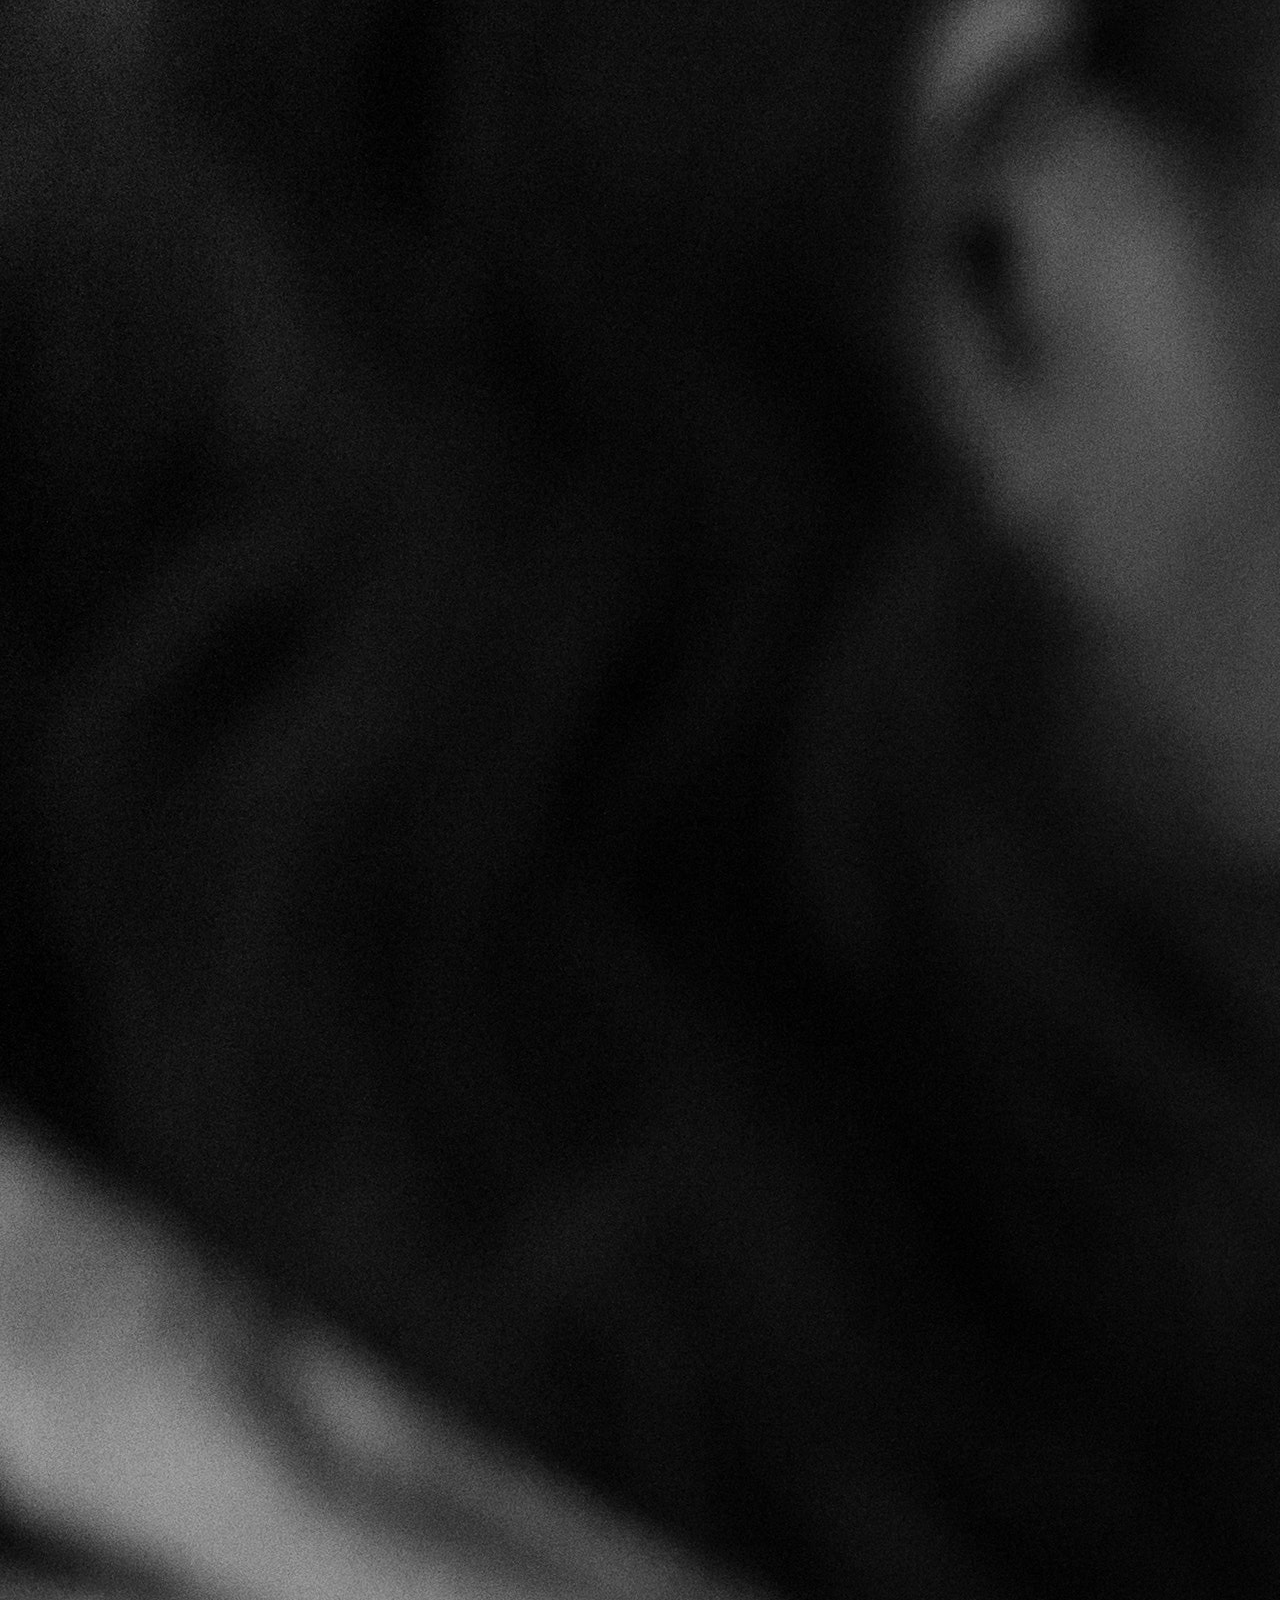
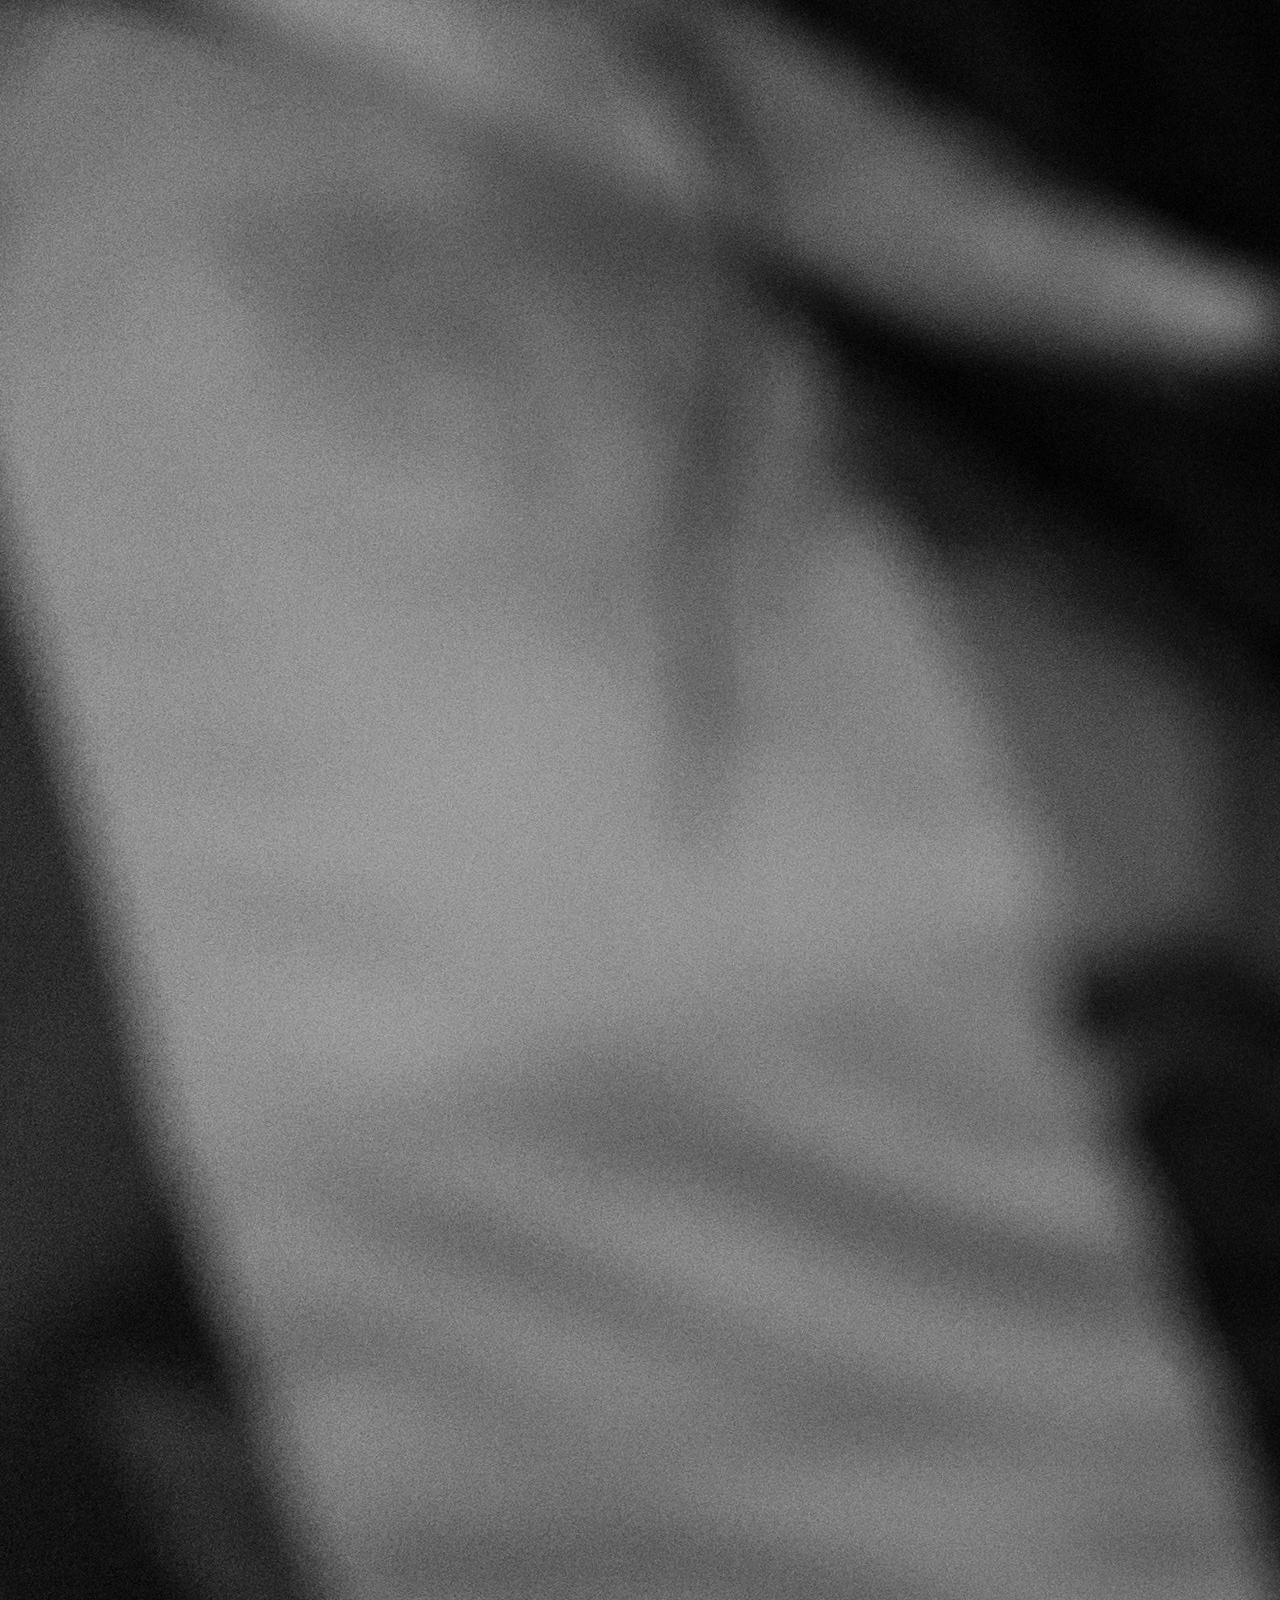
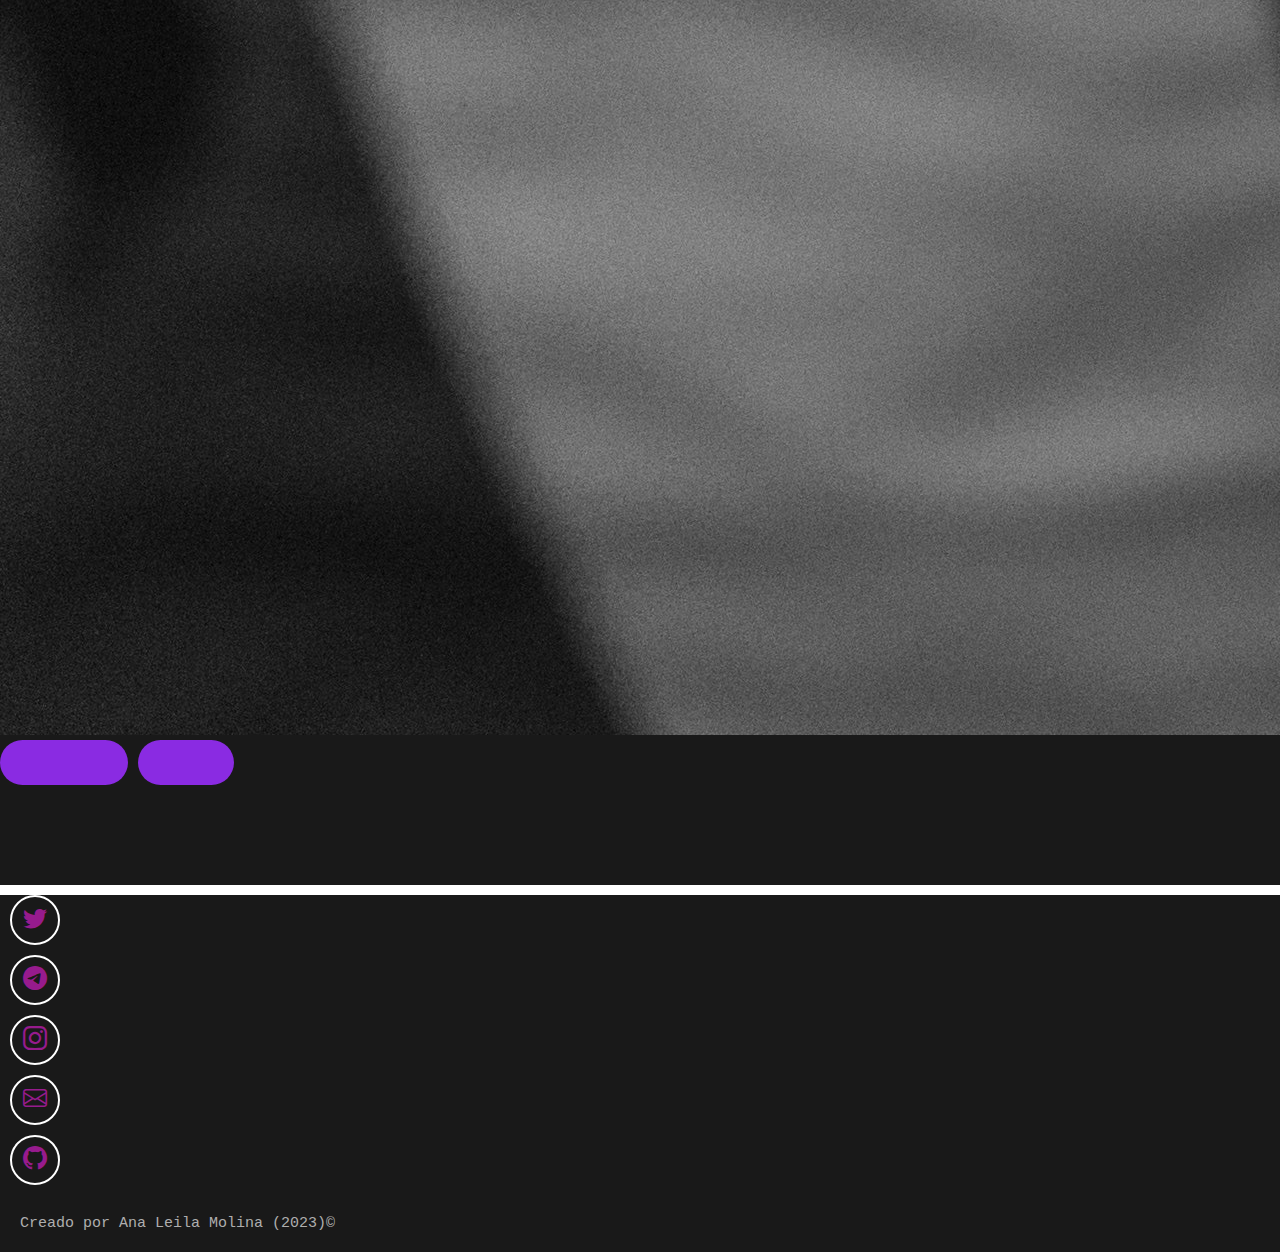
<file: cvleilamolina/sobremi.html>
<!doctype html>
<html lang="en">
  <head>
    <meta charset="utf-8">
    <meta name="viewport" content="width=device-width, initial-scale=1">
    <title>cv |Ana Leila Molina</title>
    <link href="https://cdn.jsdelivr.net/npm/bootstrap@5.3.0/dist/css/bootstrap.min.css" rel="stylesheet" integrity="sha384-9ndCyUaIbzAi2FUVXJi0CjmCapSmO7SnpJef0486qhLnuZ2cdeRhO02iuK6FUUVM" crossorigin="anonymous">
    <!--favicon-->
    <link rel ="icon "type="image/x-icon " href="imagenes/logo.png">
    <link rel="stylesheet" href="https://cdn.jsdelivr.net/npm/bootstrap-icons@1.10.5/font/bootstrap-icons.css">
    <!--css-->
    <link href="sobremi.css"rel="stylesheet"type="text/css">
    <link rel="preconnect" href="https://fonts.googleapis.com">
    <link rel="preconnect" href="https://fonts.gstatic.com" crossorigin>
    <link href="https://fonts.googleapis.com/css2?family=Bowlby+One&family=JetBrains+Mono:ital,wght@0,100;0,500;1,300&family=Konkhmer+Sleokchher&family=RocknRoll+One&family=Share+Tech+Mono&display=swap" rel="stylesheet">
    <link href="https://fonts.googleapis.com/css2?family=Bowlby+One&family=JetBrains+Mono:ital,wght@0,100;0,500;1,300&family=Konkhmer+Sleokchher&family=RocknRoll+One&family=Share+Tech+Mono&display=swap" rel="stylesheet">
  </head> 
  <body>
    <section class="about">
        <div class="row">
         <div class="col-sm-12 col-md-6 col-lg-6">
        <div class="main aling-items-stretch">
            <div class="about-text">
            <h2> <span>Sobre Mi</span></h2>
            <h5>Tec en Desarollo De <span>Software</span> </h5>
            <p>Tengo 21 años</p>
            <p>Soy Estudiante de ingeniería en sistemas-UTN , así como también al mismo tiempo realizando una Tecnicatura  en desarrollo de software-UADE.
               Si hay algo que me caracteriza es que me involucro al 100% en todo lo que hago. Tengo un estilo de trabajo directo y creativo
               pongo toda la energía que me aporta trabajar de aquello que tanto me entusiasma, me considero una persona planificada enfocada en resultados.</p>
             <button type="button">Empecemos</button>
        </div>
        </div>
         </div>

       <div class="col-sm-12 col-md-6 col-lg-6">
      <div id="carouselExampleRide" class="carousel slide" data-bs-ride="true">
        <div class="carousel-inner">
          <div class="carousel-item active">
            <img src="imagenes/img4.jpg" class="d-block w-100" alt="...">
          </div>
          <div class="carousel-item">
            <img src="imagenes/img4.jpg" class="d-block w-100" alt="...">
          </div>
        
        </div>
        <button class="carousel-control-prev" type="button" data-bs-target="#carouselExampleRide" data-bs-slide="prev">
          <span class="carousel-control-prev-icon" aria-hidden="true"></span>
          <span class="visually-hidden">Previous</span>
        </button>
        <button class="carousel-control-next" type="button" data-bs-target="#carouselExampleRide" data-bs-slide="next">
          <span class="carousel-control-next-icon" aria-hidden="true"></span>
          <span class="visually-hidden">Next</span>
        </button>
      </div>
     </div>
    </div>
 </section>
     

    <footer class="seccion-oscura d-flex flex-column aling-items-center justify-content-center"> 
                 
       <div class="iconos-redes-sociales d-flex flex-wrap aling-items-center justify-content-center">
         <a href="https://twitter.com/" target="_blank" rel="noopener noreferrer">
             <i class="bi bi-twitter"></i>
         </a>
         <a href="https://twitter.com/" target="_blank" rel="noopener noreferrer">
            <i class="bi bi-telegram"></i>
         </a>
         <a href="https://www.instagram.com/" target="_blank" rel="noopener noreferrer">
            <i class="bi bi-instagram"></i>
         </a>
         <a href="mailto:analemolina123@gmail.com" target="_blank" rel="noopener noreferrer">
             <i class="bi bi-envelope"></i>
          </a>
           <a href="https://github.com/" target="_blank" rel="noopener noreferrer">
                <i class="bi bi-github"></i>
            </a>
        </div>
        <div class="derechos-de-autor text-center">Creado por Ana Leila Molina (2023)&#169;</div>
    </footer>

  <script src="https://cdn.jsdelivr.net/npm/bootstrap@5.3.0/dist/js/bootstrap.bundle.min.js" integrity="sha384-geWF76RCwLtnZ8qwWowPQNguL3RmwHVBC9FhGdlKrxdiJJigb/j/68SIy3Te4Bkz" crossorigin="anonymous"></script>
</body>
</html>
</file>
<file: cvleilamolina/styles.css>
/*fuentes*/
@import url('https://fonts.googleapis.com/css2?family=Bowlby+One&family=Titillium+Web:wght@200;300;400;600&family=Yellowtail&display=swap');
*{
    padding:0;
    margin:0;
    font-family: 'Courier New', Courier, monospace;
    box-sizing: border-box;

}

body{
    font-family: 'Courier New', Courier, monospace,sans-serif;
    min-height: 100vh;
    box-sizing: border-box;
}
.header{
    position: fixed;
    top:0;
    left: 0;
    right: 0;
    background-color: rgba(1,1,1,0.7);
    padding: 0px 10%;
    display: flex;
    align-items: center;
    justify-content: space-between;
    z-index: 1000;

}
.logo{
    font-size: 25px;
    text-transform: uppercase;
    color:#ffff;
    font-weight: 700;
}
.navigation ul {
    list-style: none;
}
.header .navigation ul li{
    float: left;
    position: relative;
}
.header .navigation ul li a {
    font-size: 18px;
    text-decoration: none;
    color:white;
    padding: 20px;
    display: block;
    transition: all .2s ease;
   
}
.header .navigation ul li a:hover{
    background-color:blueviolet;
}
.header .navigation ul li ul{
    position: absolute;
    right: 0;
    width: 300px;
    background-color: rgba(1,1,1,0.7);
    display: none;
}
.header .navigation ul li ul li a{
    font-size: 15px;
    text-transform: capitalize;
}
.header .navigation ul li ul li ul {
    position: absolute;
    top:0;
    right: 300px;
}
.header .navigation ul li ul li{
    width: 100%;
}
.header .navigation ul li:hover >ul{
    display: initial;

}
#toggle,
.header label{
    display: none;
    cursor:pointer;
}

@media(max-width:950px) {
    .header label{
        display:initial;
    }

    .header{
        padding: 20px 10%;
    }
    .header .navigation {
        position: absolute;
        top:100%;
        left:0;
        right: 0;
        background-color: rgba(1,1,1,0.7);
        display: none;
    }

    .header .navigation ul li {
        width: 100%;
    }
    .header .navigation ul li a{
        padding: 8px 30px 8px 10%;

    }

    .header .navigation ul li ul{
        position: relative;
        width: 100%;
        left:0;
    }
    .header .navigation ul li ul li{
        background-color: rgba(1,1,1,0.7);
    }
    .header .navigation ul li ul li ul {
        position: relative;
        width: 100%;
        left: 0;
        
    }
    #toggle:checked~ .navigation{
        display: block;
    } 
    
}

.hero{
    min-height: 100vh;
    background-image:url(imagenes/img2.jpg);
    background-position: center center;
    background-repeat: no-repeat;
    background-size: cover;
}
span{
    color:blueviolet;
}
.menu{
    position:fixed;
    max-width: 700px;
    width: 100%;
    padding:60px 20px;
    margin:0 auto;
    margin-top: 15px;
    justify-content: center;
    list-style-type:none;
 }
.menu h1{
    color:white;
    
   
    
}
.menu h3{
    color:white;
   
}
.menu h4{
    color:#fcfc;
    letter-spacing: 2px;
    font-size: 1rem;
   
    
    
}
.menu h2{
    color:white;
    text-shadow: wheat;
   
}
.newslatter form {
    width: 380px;
    max-width: 50%;
    display: flex;
    position: relative;
   
}
.newslatter form input:first-child {
    display:inline-block;
    width:100%;
    padding:14px 130px 14px 15px;
    border: 2px solid blueviolet;
    outline: none;
    border-radius: 30px;
}
.newslatter form input:last-child{
    position: absolute;
    display:inline-block;
    outline: none;
    border:none;
    padding:10px 30px;
    border-radius:30px;
    background-color: blueviolet;
    color:white;
    box-shadow: 0px 0px 5px #000 ,0px 0px 15px #858585;
    top:6px;
    right: 6px;
}
.menu .image{
    color:blueviolet
}
i{
    color:blueviolet;
    font-size: 2rem;
}
@media screen and (max-width:767px){
       .menu{
        font-size: 20px;
        position: flex;
        max-width: 700px;
        width: 100%;
        padding:80px 20px;
        margin:0 auto;
        margin-top: 15px;
        justify-content: center;
        list-style-type:none;
       }
       h4{
        font-size: 20px;
        justify-content: center;
        
       }
       
       .newslatter{
        font-size: 20px;
        justify-content: center;
        display: flex;
       
       }
       h1{
        font-size: 20px;
            justify-content: center;
           
           
       }
       h3{
        font-size: 12px;
            justify-content: center;
           
            
       }
   
}
.container-fluid {
    position: relative;
    justify-content: center;
}
.footer {
    min-height: 500px;
    background-color: #191919;
    position: fixed;
}


.footer-texto{
    font-size: 1.5rem;
    padding: 20px;
    margin-bottom: 30px;
    font-family:'Bowlby One', cursive ;

}
.iconos-redes-sociales a {
    width: 50px;
    height: 50px;
    display: flex;
    align-items: center;
    justify-content: center;
    padding: 2px;
    margin: 10px;
    border:  2px solid white;
    border-radius:50%;
    transition: all 0.2s ease-in;

}
.iconos-redes-sociales i {
    color:rgb(151, 27, 141);
    font-size: 1.5rem;
    transition: all 0.2s ease-in;
}
.iconos-redes-sociales a:hover{
    background-color: white;
    border:2px solid  rgb(151, 27, 141);
}
.iconos-redes-sociales a:hover i {
   color:black; 

}
.derechos-de-autor {
    font-size: 15px;
    color:#aeaeae;
    padding:20px;

}
.seccion-oscura{
    background-color:#191919;
}
.card-body{
    color:#191919;
    background-color: #191919;
}
.card-text{
    color:#fcfc;
    justify-content: center;
    font-size: 0.5rem;
}
p{
    color:#fcfc;
    justify-content:flex-start;
    font-size: 1rem;
    background-position: center;

}
h4 p{
    color:#fcfc;
    font-size: 1.5rem;
}
h1 p{
    color:white;
    font-size: 3rem;
}
h3 p{
    color:white;
    font-size: 1.7rem
}
</file>
<file: cvleilamolina/conocimientos.css>
*{
    padding:0;
    margin:0;
    font-family: 'Courier New', Courier, monospace;
    box-sizing: border-box;

}
.conocimientos{
 background-color: #191919;

}
.card{
    background: #191919;
    margin: 15px;
    position: relative;
    overflow: hidden;
    text-align: center;
}
.card-group{
    background-color: #191919;
    min-height: 500px;
}
.card i{
    font-size: 50px;
    display:block;
    text-align: center;
    color:blueviolet;

}
.body{
    background-color: #191919;

}
.conocimientos h2{
    color:blueviolet;
    margin:30px auto;
    text-align:center;
}


.card .button{
    background-color: blueviolet;
    color: white;
    text-decoration: none;
    border:2px solid transparent;
    font-weight: bold;
    padding:9px 22px;
    border-radius:30px;
    transition: .4s;
}
.card .button:hover{
    background-color: transparent;
    border: 2px solid blueviolet;
    cursor:pointer;

}



.footer {
    min-height: 500px;
    background-color: #191919;
}


.footer-texto{
    font-size: 1.5rem;
    padding: 20px;
    margin-bottom: 30px;
    font-family:'Bowlby One', cursive ;

}
.iconos-redes-sociales a {
    width: 50px;
    height: 50px;
    display: flex;
    align-items: center;
    justify-content: center;
    padding: 2px;
    margin: 10px;
    border:  2px solid white;
    border-radius:50%;
    transition: all 0.2s ease-in;

}
.iconos-redes-sociales i {
    color:rgb(151, 27, 141);
    font-size: 1.5rem;
    transition: all 0.2s ease-in;
}
.iconos-redes-sociales a:hover{
    background-color: white;
    border:2px solid  rgb(151, 27, 141);
}
.iconos-redes-sociales a:hover i {
   color:black; 

}
.derechos-de-autor {
    font-size: 15px;
    color:#aeaeae;
    padding:20px;

}
.seccion-oscura{
    background-color: #191919;
}
h5 {
    text-decoration: white;
    text-decoration: none;

}
.card p{
    color: #fcfc;
}
.card span{
    color:blueviolet;
    align-items: center;

}
</file>
<file: cvleilamolina/experiencias.css>
*{
    padding:0;
    margin:0;
    font-family: 'Courier New', Courier, monospace;
    box-sizing: border-box;

}
.section{
    background-color: #191919;
}
.row{
    color: #191919;
    background-color: #191919;
}


h1{
    color:blueviolet;
    text-shadow: none;
    text-align:center;
    font-size: 1.5rem;
    justify-content: center;

}
i{
    color:rgb(151, 27, 141);
    font-size:1.5rem;
    margin:30px auto;
    text-shadow: 0 0 35px #fcfc;
    justify-content: center;
}


h2{
    color:blueviolet;
    font-size: 1.rem;
    justify-content: center;
    text-align: center;
}
.container-fluid{
    color: #191919;
    background-color: #191919;
}
span{
    text-align: center;
}


.nav{
    background-color: #191919;
}
span{
    color: blueviolet;
    background-color: #191919;
    justify-content: center;
    font-size: 2rem;
    text-align: center;
}


.footer {
    min-height: 500px;
    background-color: #191919;
}


.footer-texto{
    font-size: 1.5rem;
    padding: 20px;
    margin-bottom: 30px;
    font-family:'Bowlby One', cursive ;

}
.iconos-redes-sociales a {
    width: 50px;
    height: 50px;
    display: flex;
    align-items: center;
    justify-content: center;
    padding: 2px;
    margin: 10px;
    border:  2px solid white;
    border-radius:50%;
    transition: all 0.2s ease-in;

}
.iconos-redes-sociales i {
    color:rgb(151, 27, 141);
    font-size: 1.5rem;
    transition: all 0.2s ease-in;
}
.iconos-redes-sociales a:hover{
    background-color: white;
    border:2px solid  rgb(151, 27, 141);
}
.iconos-redes-sociales a:hover i {
   color:black; 

}
.derechos-de-autor {
    font-size: 15px;
    color:#aeaeae;
    padding:20px;

}
.seccion-oscura{
    background-color:#191919;
}
.card-body{
    color:#191919;
    background-color: #191919;
}
.card-text{
    color:#fcfc;
    justify-content: center;
    font-size: 0.5rem;
}
p{
    color:#fcfc;
    justify-content:flex-start;
    font-size: 1rem;
    background-position: center;

}
</file>
<file: cvleilamolina/sobremi.css>
*{
    padding:0;
    margin:0;
    font-family: 'Courier New', Courier, monospace;
    box-sizing: border-box;

}
.about{
    width:100%;
    padding:100px 0px;
    background-color: #191919;
}
.carrousel-item img{
    height: auto;
    width: 430px;
}

.about-text{
    width:550px;
}
span{
    color:blueviolet;
}
h2{
    color:blueviolet;
    justify-content: center;
    font-size: 2rem;
}
.main{
    width:1130px;
    max-width: 95%;
    margin:0 auto;
    display: flex;
    align-items: center;
    justify-content: space-around;

}
.about-text h2 {
    color:white;
    font-size: 75px;
    text-transform: capitalize;
    margin-bottom: 20px;
}
.about-text h5{
    color:white;
    letter-spacing: 2px;
    font-size: 22px;
    margin-bottom:25px;
    text-transform:capitalize;
}
.about-text p{
    color:#fcfc;
    letter-spacing:1px;
    line-height: 28px;
    font-size: 18px;
    margin-bottom: 45px;

}
button{
    background-color: blueviolet;
    color: white;
    text-decoration: none;
    border:2px solid transparent;
    font-weight: bold;
    padding:13px 30px;
    border-radius:30px;
    transition: .4s;
}
button:hover{
    background-color: transparent;


}
.footer {
    min-height: 500px;
    background-color: #191919;
}


.footer-texto{
    font-size: 1.5rem;
    padding: 20px;
    margin-bottom: 30px;
    font-family:'Bowlby One', cursive ;

}
.iconos-redes-sociales a {
    width: 50px;
    height: 50px;
    display: flex;
    align-items: center;
    justify-content: center;
    padding: 2px;
    margin: 10px;
    border:  2px solid white;
    border-radius:50%;
    transition: all 0.2s ease-in;

}
.iconos-redes-sociales i {
    color:rgb(151, 27, 141);
    font-size: 1.5rem;
    transition: all 0.2s ease-in;
}
.iconos-redes-sociales a:hover{
    background-color: white;
    border:2px solid  rgb(151, 27, 141);
}
.iconos-redes-sociales a:hover i {
   color:black; 

}
.derechos-de-autor {
    font-size: 15px;
    color:#aeaeae;
    padding:20px;

}
.seccion-oscura{
    background-color: #191919;
}
@media screen and (max-width:767px){
    .about-text h2 {
        font-size: 3rem;
    }
}
</file>
